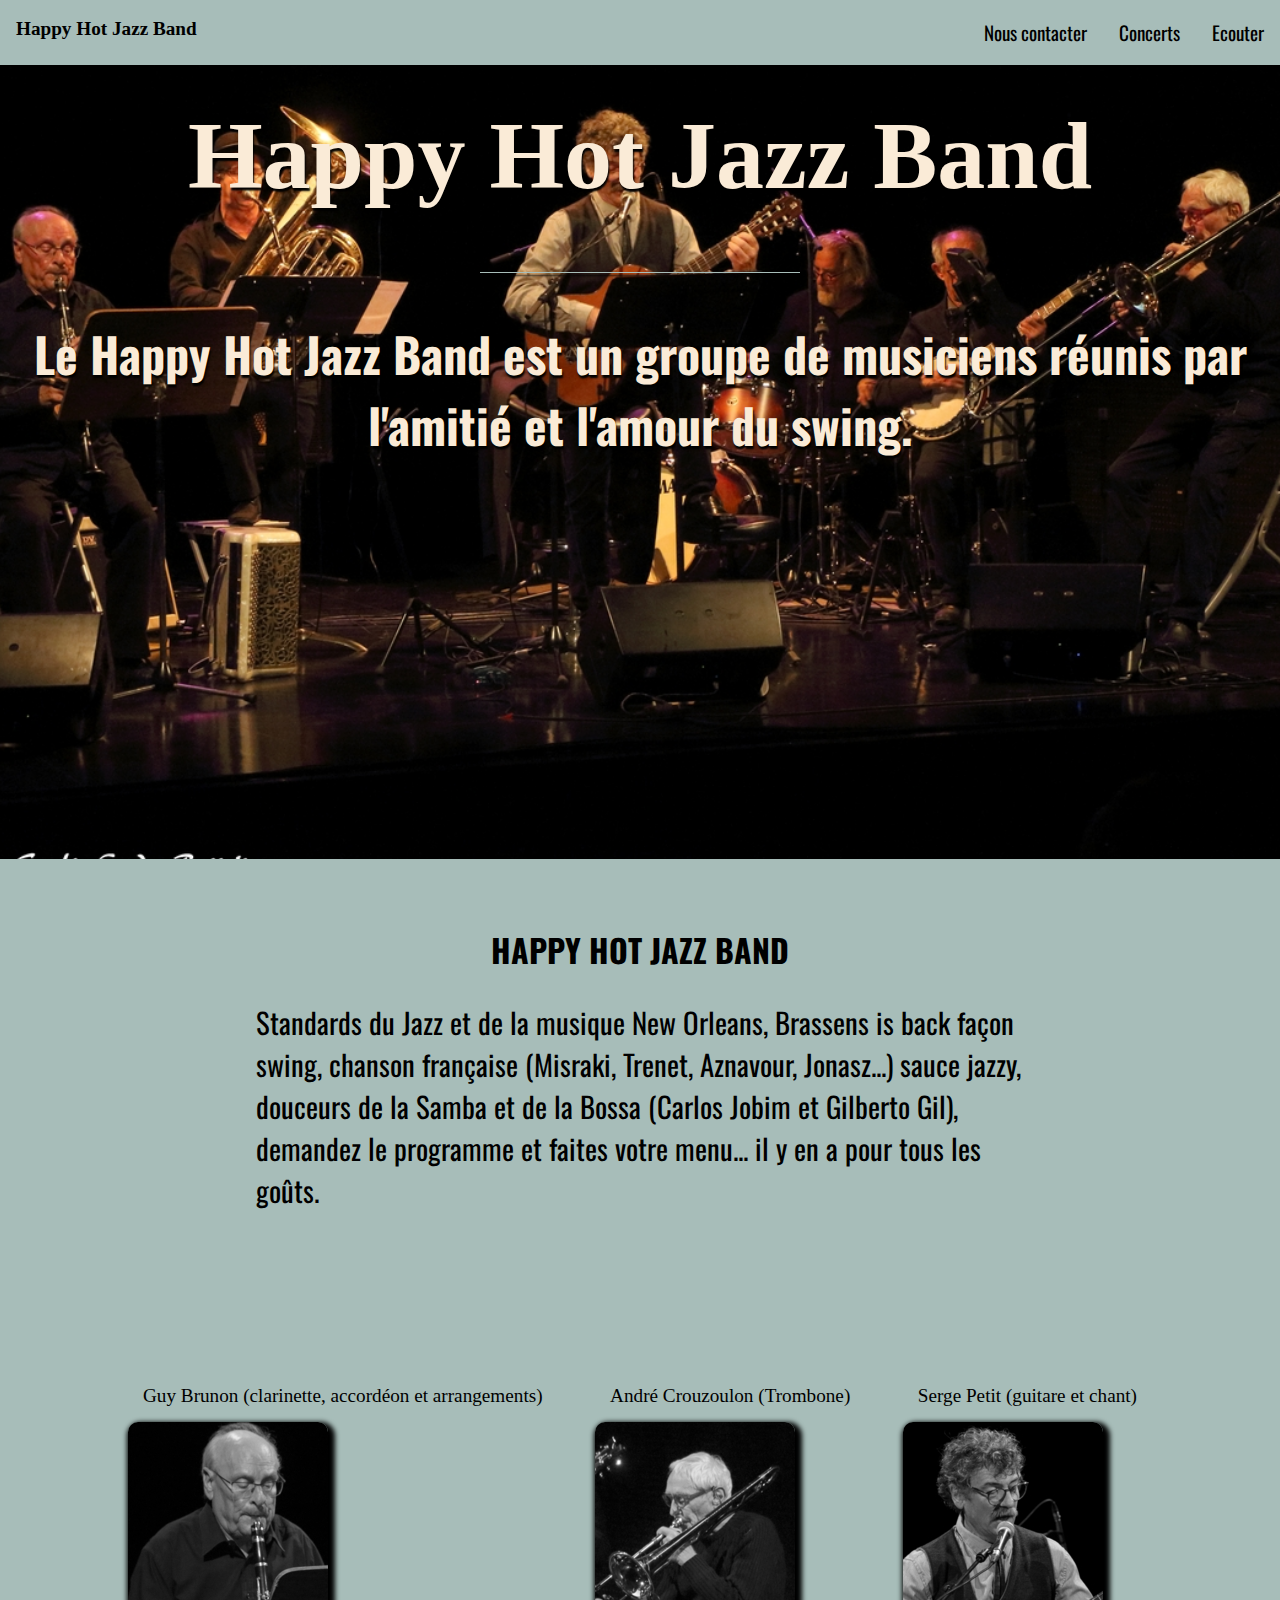
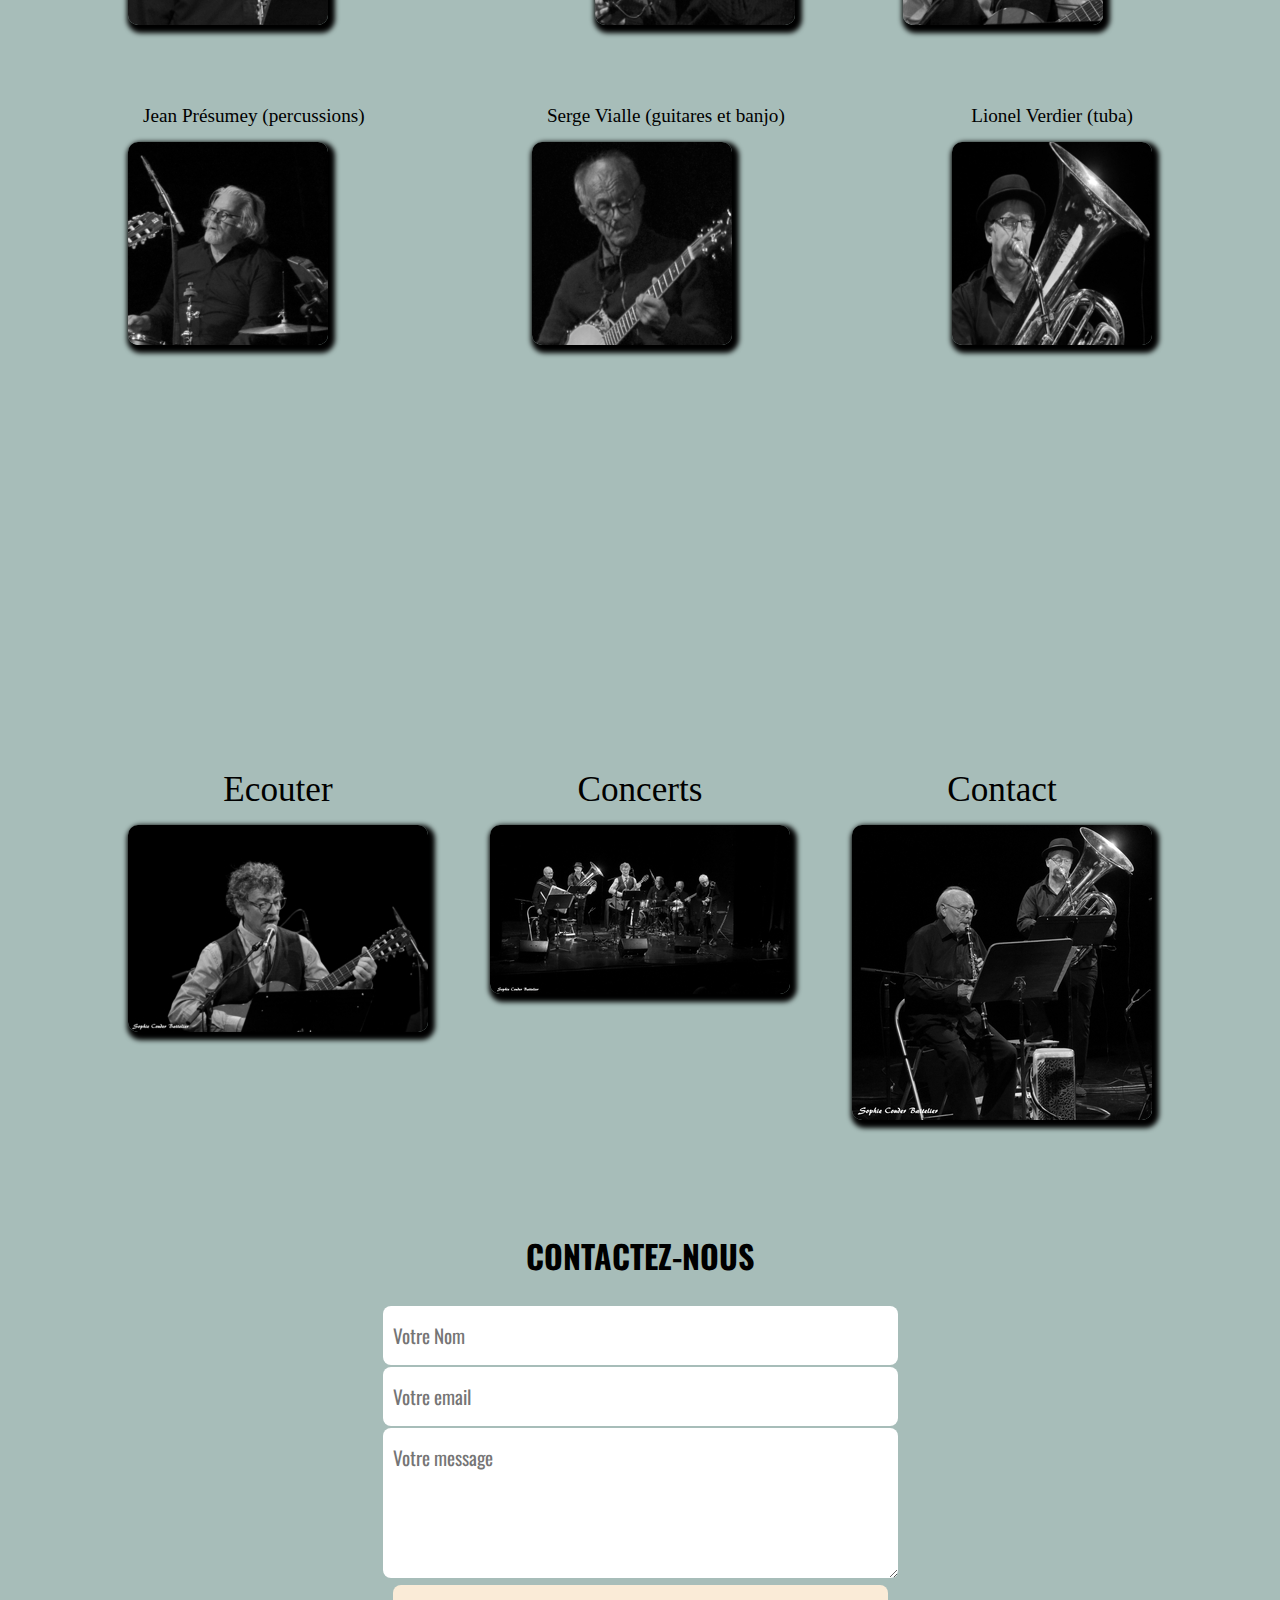
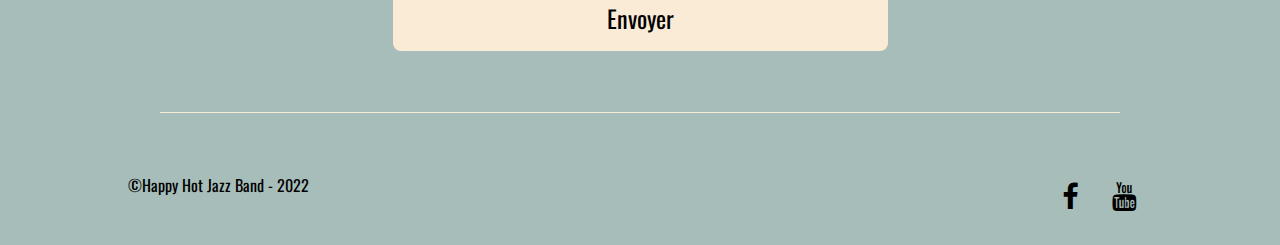
<file: index.html>
<!DOCTYPE html>
<html lang="fr">
    <head>
        <meta charset="UTF-8">
        <title>Happy Hot Jazz Quintet</title>
        <link rel="stylesheet" href="https://cdnjs.cloudflare.com/ajax/libs/font-awesome/4.7.0/css/font-awesome.css">
        <link rel="stylesheet" href="style.css">
    </head>
    <body>
        <header>
            <nav>
                <ul>
                    <li id="logo"><a href="#">Happy Hot Jazz Band</a></li>
                    <li><a href="ecouter.html">Ecouter</a></li>
                    <li><a href="concerts.html">Concerts</a></li>
                    <li><a href="#contact">Nous contacter</a></li>
                </ul>
            </nav>
            <div id="imagePrincipale">
                <h1>Happy Hot Jazz Band</h1>
                <div id="premierTrait"></div>
                <h3>Le Happy Hot Jazz Band est un groupe de musiciens
                    réunis par l'amitié et l'amour du swing.
                </h3>
            </div>

        </header>

        <section id="presentation">
            <div id="textIntro">
                <h2>Happy Hot Jazz Band</h2>
                <div id="textPresentation">
                <p>Standards du Jazz et de la musique New Orleans,
                    Brassens is back façon swing, chanson française
                    (Misraki, Trenet, Aznavour, Jonasz...) sauce jazzy,
                    douceurs de la Samba et de la Bossa (Carlos Jobim et
                    Gilberto Gil), demandez le programme et faites votre menu...
                    il y en a pour tous les goûts.
                 </p>
                 </div>
            </div>
        </section>

        <div id="musiciens1">
            <div class="imagesMusiciens1">
                <h4>Guy Brunon (clarinette, accordéon et arrangements)</h4>
                <img src="media/guyb.jpg" alt="chanteur">
            </div>
            <div class="imagesMusiciens1">
                <h4>André Crouzoulon (Trombone)</h4>
                <img src="media/andrec.jpg" alt="groupe en concert">
            </div>
            <div class="imagesMusiciens1">
                <h4>Serge Petit (guitare et chant)</h4>
                <img src="media/sergep.jpg" alt="tuba et clarinette">
            </div>
        </div>
        <div id="musiciens2">
            <div class="imagesMusiciens2">
                <h4>Jean Présumey (percussions)</h4>
                <img src="media/jeanp.jpg" alt="tuba et clarinette">
            </div>
            <div class="imagesMusiciens2">
                <h4>Serge Vialle (guitares et banjo)</h4>
                <img src="media/sergev.jpg" alt="tuba et clarinette">
            </div>
            <div class="imagesMusiciens2">
                <h4>Lionel Verdier (tuba)</h4>
                <img src="media/lionelv.jpg" alt="tuba et clarinette">
            </div>
        </div>

        <section id="youtube">
            <iframe width="560" height="315" src="https://www.youtube.com/embed/Ryy7PT-c8ec" title="YouTube video player" frameborder="0" allow="accelerometer; autoplay; clipboard-write; encrypted-media; gyroscope; picture-in-picture" allowfullscreen></iframe>
        </section>

            <div id="prestations">
                <div class="imagesPrestations">
                    <h4><a href="ecouter.html">Ecouter</a></h4>
                    <a href="ecouter.html"><img src="media/img_ecouter.jpg" alt="chanteur"></a>
                </div>
                <div class="imagesPrestations">
                    <h4><a href="concerts.html">Concerts</a></h4>
                    <a href="concerts.html"><img src="media/img_concerts.jpg" alt="groupe en concert"></a>
                </div>
                <div class="imagesPrestations">
                    <h4><a href="#contact">Contact</a></h4>
                    <a href="#contact"><img src="media/img_contact.jpg" alt="tuba et clarinette"></a>
                </div>
            </div>
        
        

        <footer>
            <h2 id="contact">Contactez-nous</h2>
            <form action="https://formsubmit.co/happyhotjazz@gmail.com" method="POST">
                <input type="text" name="nom" placeholder="Votre Nom" required>
                <input type="email" name="email" placeholder="Votre email" required>
                <input type="hidden" name="_next" value="https://happyhotjazzband.fr/thanks.html">
                <input type="hidden" name="_captcha" value="false">
                <textarea type="text" name="message" placeholder="Votre message" required></textarea>
                <button type="submit">Envoyer</button>
           </form> 
            <div id="deuxiemeTrait"></div>
            <div id="copyrightIcons">
                <div id="copyright">
                    <span>&copy;Happy Hot Jazz Band - 2022</span>
                </div>
                <div id="icons">
                    <a href="https://fr-fr.facebook.com/happyhotjazz/"><i class="fa fa-facebook"></i></a>
                    <a href="https://www.youtube.com/channel/UCfX807s9owE_1ikRWGAtsmQ"><i class="fa fa-youtube"></i></a>
                </div>
            </div>
        </footer>
    </body>
</html>
</file>
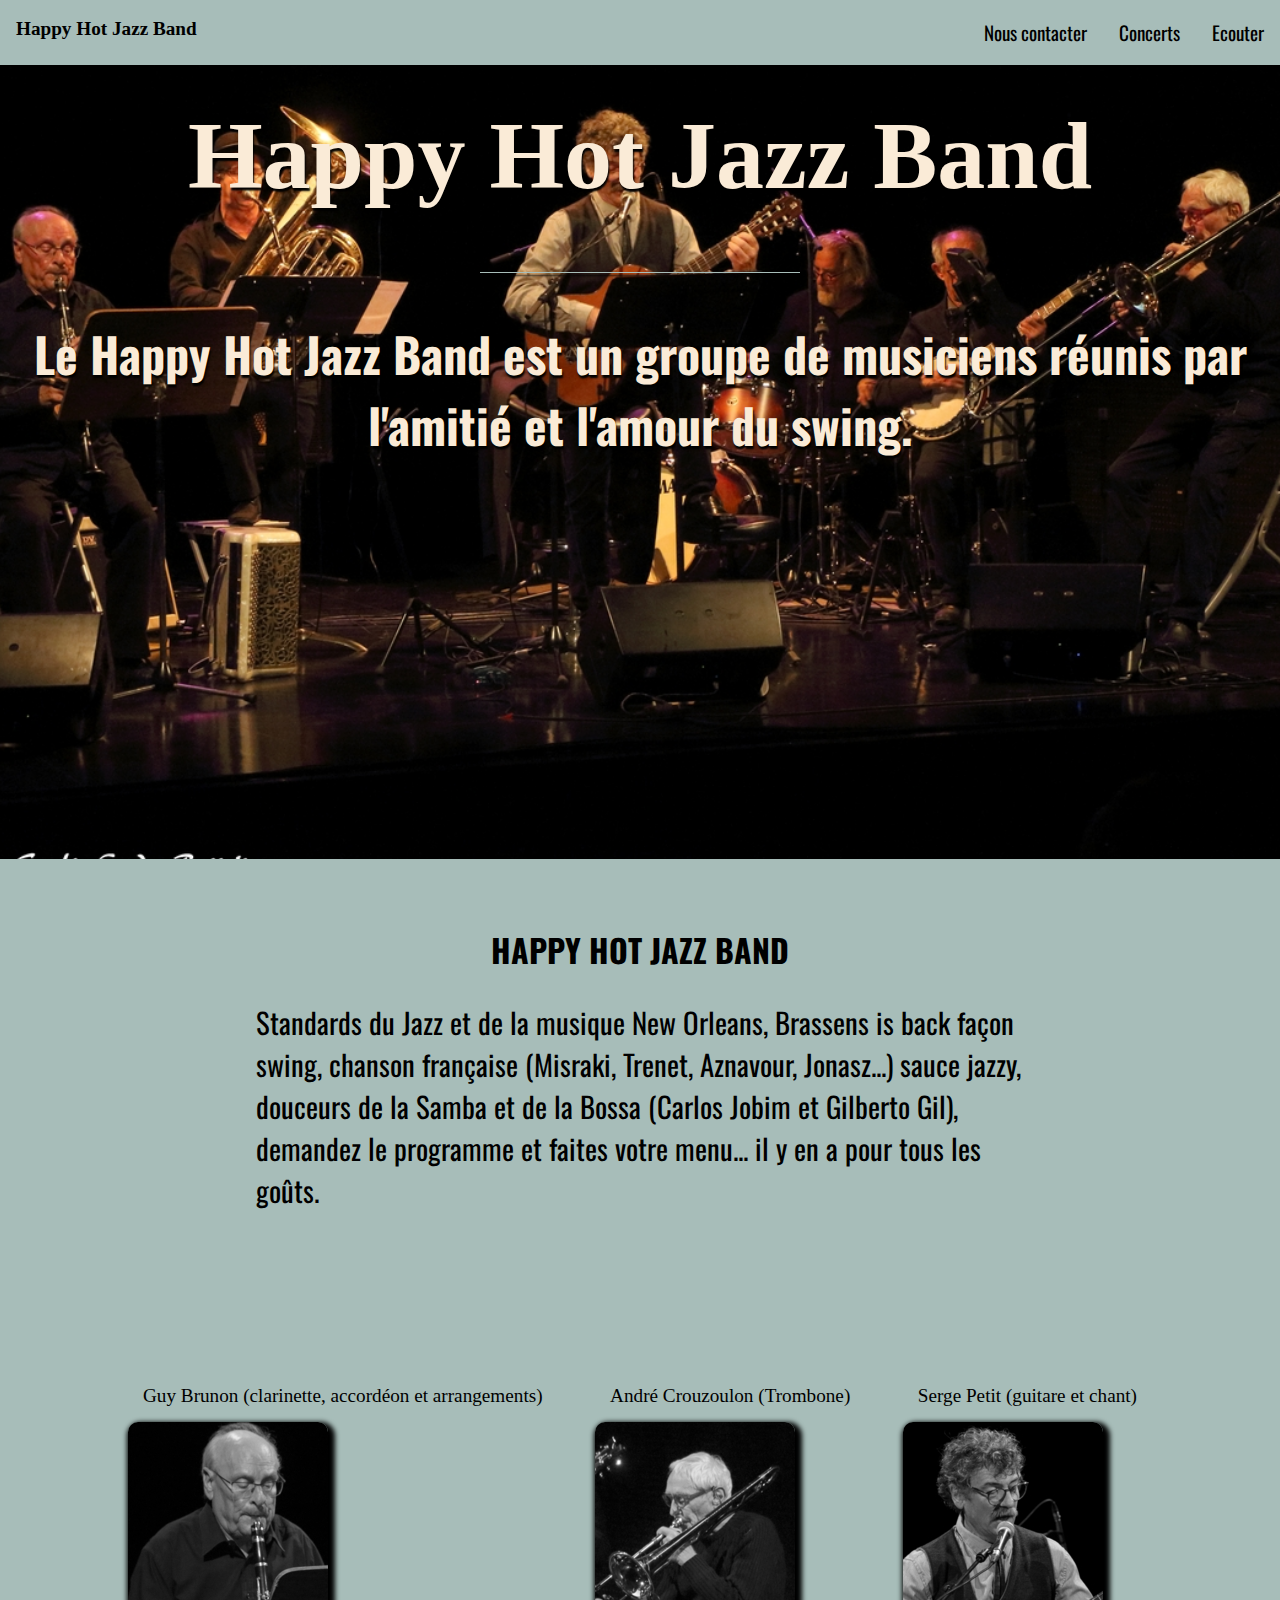
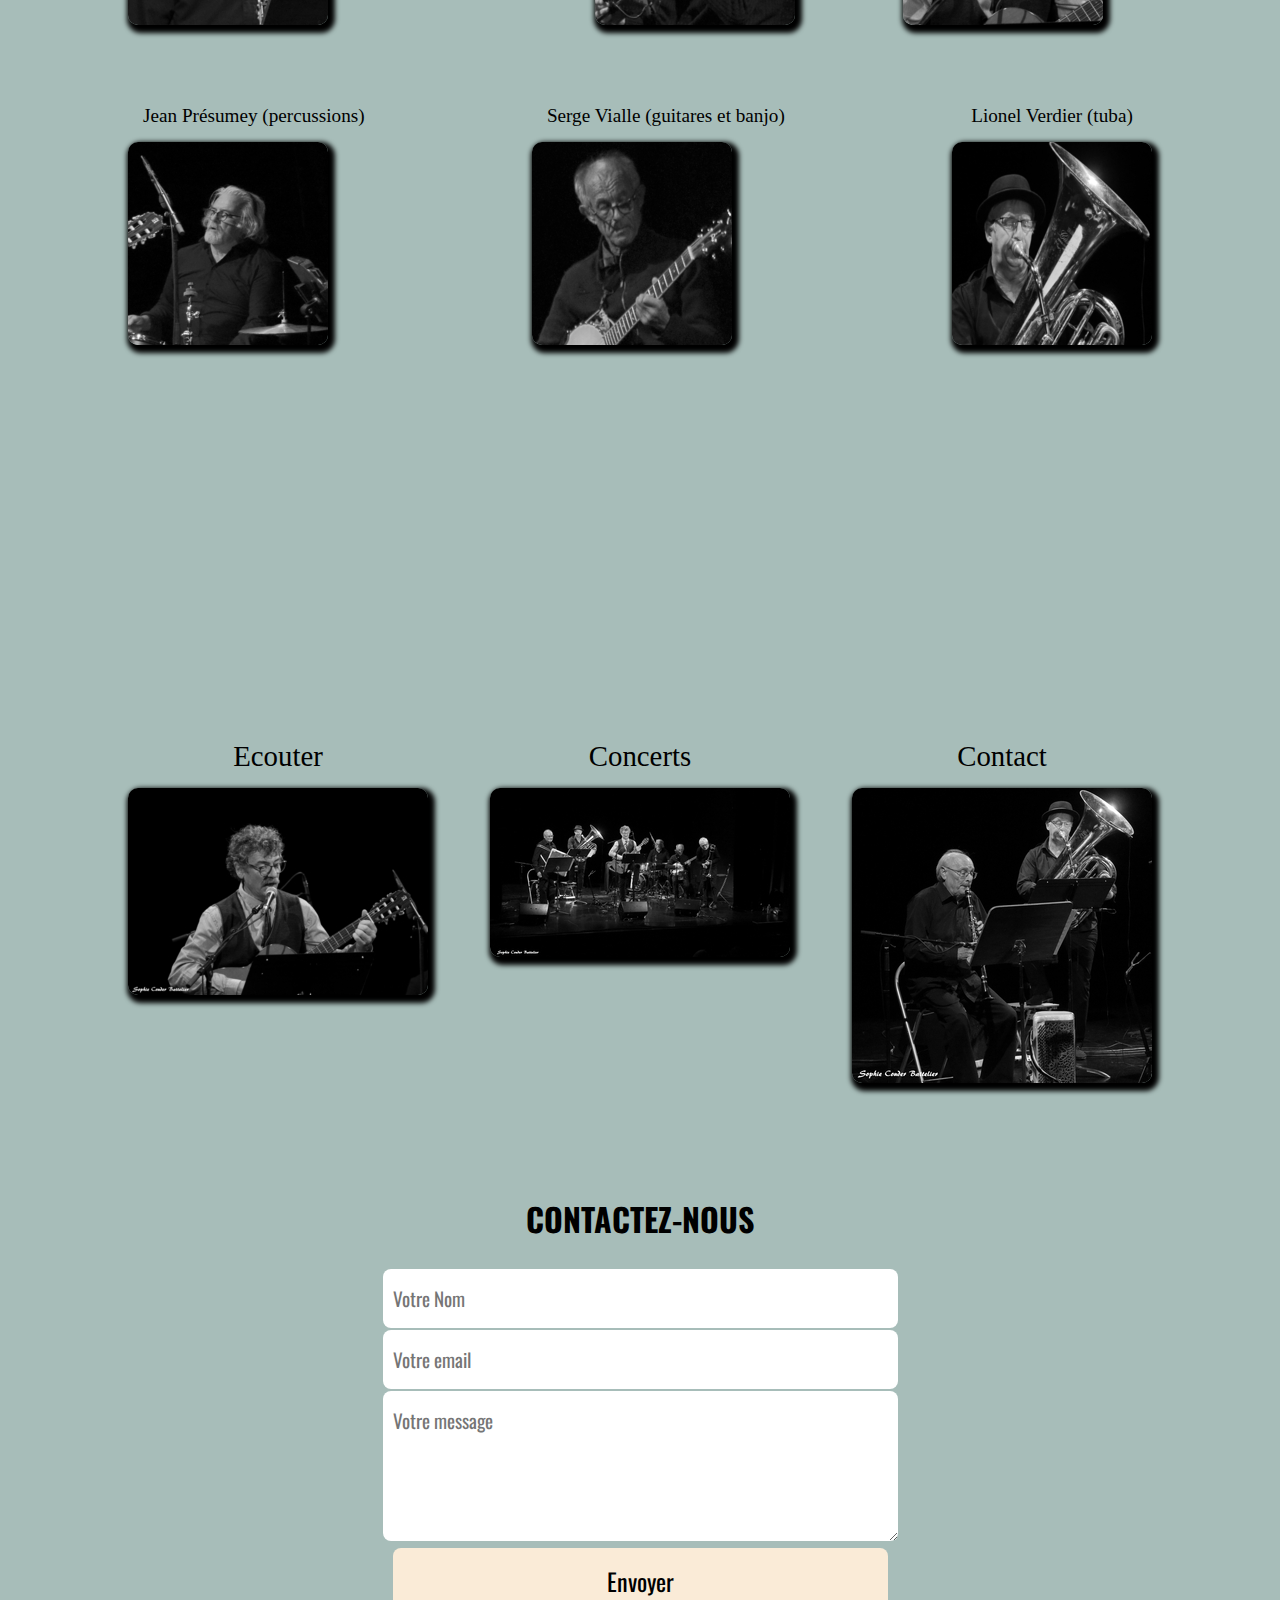
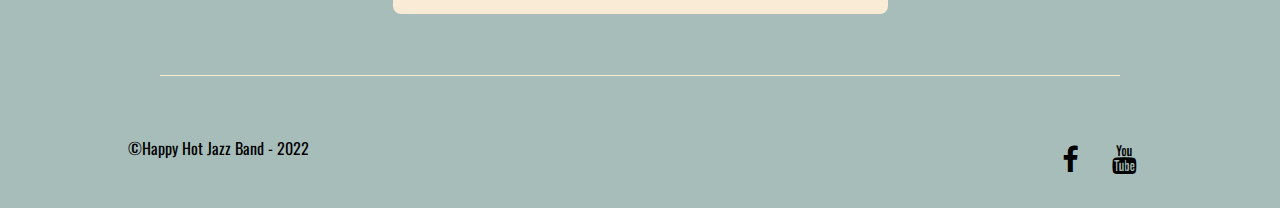
<file: media/HappyHot/index.html>
<!DOCTYPE html>
<html lang="fr">
    <head>
        <meta charset="UTF-8">
        <title>Happy Hot Jazz Quintet</title>
        <link rel="stylesheet" href="https://cdnjs.cloudflare.com/ajax/libs/font-awesome/4.7.0/css/font-awesome.css">
        <link rel="stylesheet" href="style.css">
    </head>
    <body>
        <header>
            <nav>
                <ul>
                    <li id="logo"><a href="#">Happy Hot Jazz Band</a></li>
                    <li><a href="ecouter.html">Ecouter</a></li>
                    <li><a href="concerts.html">Concerts</a></li>
                    <li><a href="#contact">Nous contacter</a></li>
                </ul>
            </nav>
            <div id="imagePrincipale">
                <h1>Happy Hot Jazz Band</h1>
                <div id="premierTrait"></div>
                <h3>Le Happy Hot Jazz Band est un groupe de musiciens
                    réunis par l'amitié et l'amour du swing.
                </h3>
            </div>

        </header>

        <section id="presentation">
            <div id="textIntro">
                <h2>Happy Hot Jazz Band</h2>
                <div id="textPresentation">
                <p>Standards du Jazz et de la musique New Orleans,
                    Brassens is back façon swing, chanson française
                    (Misraki, Trenet, Aznavour, Jonasz...) sauce jazzy,
                    douceurs de la Samba et de la Bossa (Carlos Jobim et
                    Gilberto Gil), demandez le programme et faites votre menu...
                    il y en a pour tous les goûts.
                 </p>
                 </div>
            </div>
        </section>

        <div id="musiciens1">
            <div class="imagesMusiciens1">
                <h4>Guy Brunon (clarinette, accordéon et arrangements)</h4>
                <img src="media/guyb.jpg" alt="chanteur">
            </div>
            <div class="imagesMusiciens1">
                <h4>André Crouzoulon (Trombone)</h4>
                <img src="media/andrec.jpg" alt="groupe en concert">
            </div>
            <div class="imagesMusiciens1">
                <h4>Serge Petit (guitare et chant)</h4>
                <img src="media/sergep.jpg" alt="tuba et clarinette">
            </div>
        </div>
        <div id="musiciens2">
            <div class="imagesMusiciens2">
                <h4>Jean Présumey (percussions)</h4>
                <img src="media/jeanp.jpg" alt="tuba et clarinette">
            </div>
            <div class="imagesMusiciens2">
                <h4>Serge Vialle (guitares et banjo)</h4>
                <img src="media/sergev.jpg" alt="tuba et clarinette">
            </div>
            <div class="imagesMusiciens2">
                <h4>Lionel Verdier (tuba)</h4>
                <img src="media/lionelv.jpg" alt="tuba et clarinette">
            </div>
        </div>

        <section id="youtube">
            <iframe width="560" height="315" src="https://www.youtube.com/embed/Ryy7PT-c8ec" title="YouTube video player" frameborder="0" allow="accelerometer; autoplay; clipboard-write; encrypted-media; gyroscope; picture-in-picture" allowfullscreen></iframe>
        </section>

            <div id="prestations">
                <div class="imagesPrestations">
                    <h4>Ecouter</h4>
                    <a href="ecouter.html"><img src="media/img_ecouter.jpg" alt="chanteur"></a>
                </div>
                <div class="imagesPrestations">
                    <h4>Concerts</h4>
                    <a href="concerts.html"><img src="media/img_concerts.jpg" alt="groupe en concert"></a>
                </div>
                <div class="imagesPrestations">
                    <h4>Contact</h4>
                    <a href="#contact"><img src="media/img_contact.jpg" alt="tuba et clarinette"></a>
                </div>
            </div>
        
        

        <footer>
            <h2 id="contact">Contactez-nous</h2>
            <form action="https://formsubmit.co/happyhotjazz@gmail.com" method="POST">
                <input type="text" name="nom" placeholder="Votre Nom" required>
                <input type="email" name="email" placeholder="Votre email" required>
                <textarea type="text" name="message" placeholder="Votre message" required></textarea>
                <button type="submit">Envoyer</button>
           </form> 
            <div id="deuxiemeTrait"></div>
            <div id="copyrightIcons">
                <div id="copyright">
                    <span>&copy;Happy Hot Jazz Band - 2022</span>
                </div>
                <div id="icons">
                    <a href="https://fr-fr.facebook.com/happyhotjazz/"><i class="fa fa-facebook"></i></a>
                    <a href="https://www.youtube.com/channel/UCfX807s9owE_1ikRWGAtsmQ"><i class="fa fa-youtube"></i></a>
                </div>
            </div>
        </footer>
    </body>
</html>
</file>
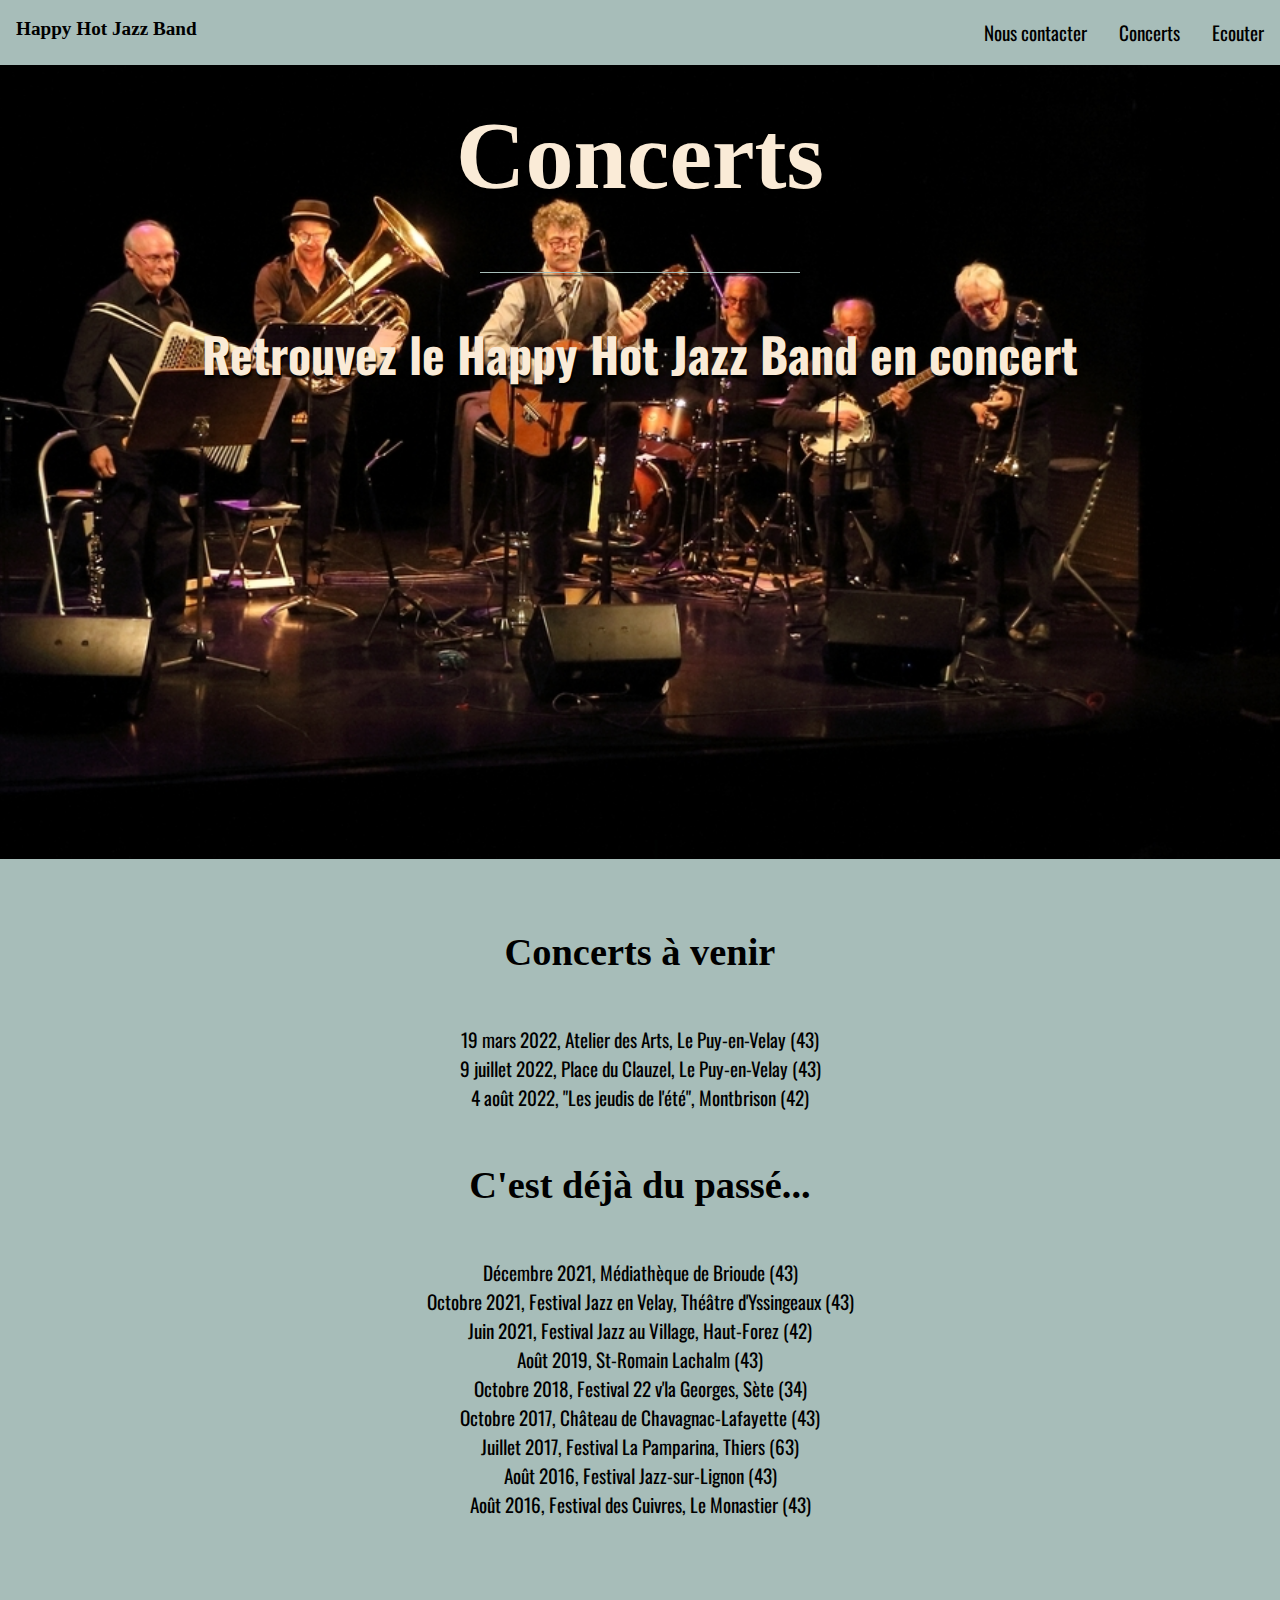
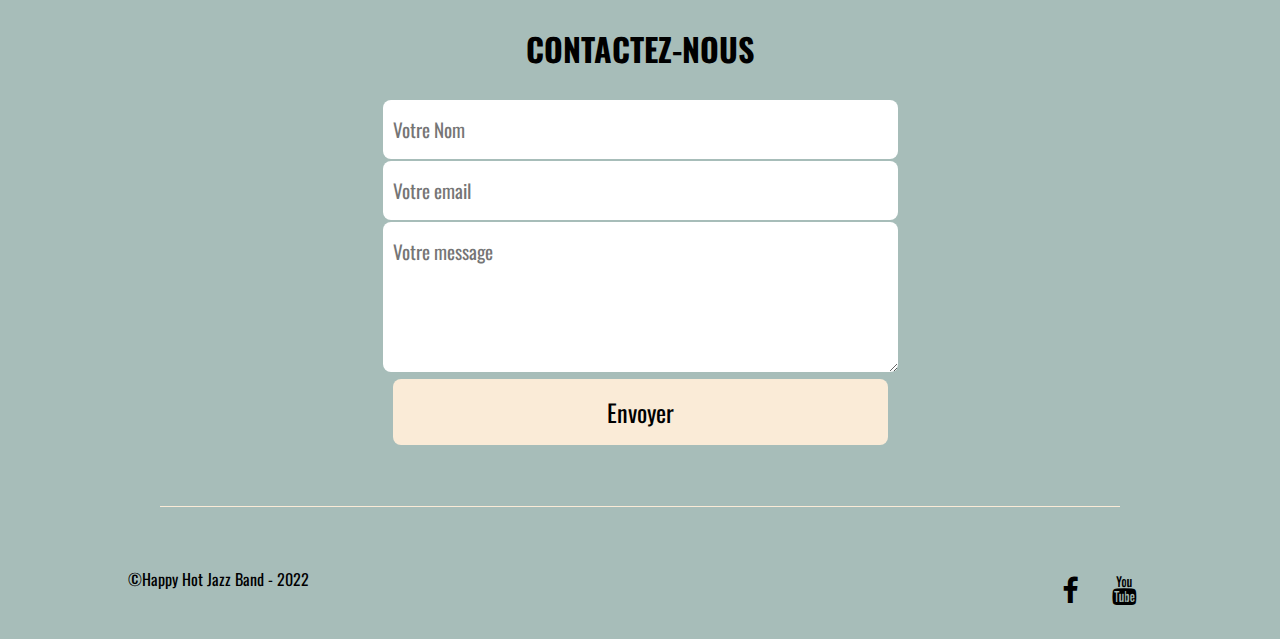
<file: concerts.html>
<!DOCTYPE html>
<html lang="fr">
    <head>
        <meta charset="UTF-8">
        <title>Happy Hot Jazz Quintet</title>
        <link rel="stylesheet" href="https://cdnjs.cloudflare.com/ajax/libs/font-awesome/4.7.0/css/font-awesome.css">
        <link rel="stylesheet" href="style.css">
    </head>
    <body>
        <header>
            <nav>
                <ul>
                    <li id="logo"><a href="index.html">Happy Hot Jazz Band</a></li>
                    <li><a href="ecouter.html">Ecouter</a></li>
                    <li><a href="#">Concerts</a></li>
                    <li><a href="#contact">Nous contacter</a></li>
                 </ul>
            </nav>
            <div id="imageConcerts">
                <h1>Concerts</h1>
                <div id="premierTrait"></div>
                <h3>Retrouvez le Happy Hot Jazz Band en concert</h3>
            </div>
        </header>

        <section id="calendrierConcerts">
            <div id="concertsFutur">
                <h4>Concerts à venir</h4>
                <p>
                    19 mars 2022, Atelier des Arts, Le Puy-en-Velay (43)
                    <br>9 juillet 2022, Place du Clauzel, Le Puy-en-Velay (43)
                    <br>4 août 2022, "Les jeudis de l'été", Montbrison (42)
                </p>
            </div>

            <div id="pastConcerts">
                <h4>C'est déjà du passé...</h4>
                <p>
                    Décembre 2021, Médiathèque de Brioude (43)
                    <br>Octobre 2021, Festival Jazz en Velay, Théâtre d'Yssingeaux (43)
                    <br>Juin 2021, Festival Jazz au Village, Haut-Forez (42)
                    <br>Août 2019, St-Romain Lachalm (43)
                    <br>Octobre 2018, Festival 22 v'la Georges, Sète (34)
                    <br>Octobre 2017, Château de Chavagnac-Lafayette (43)
                    <br>Juillet 2017, Festival La Pamparina, Thiers (63)
                    <br>Août 2016, Festival Jazz-sur-Lignon (43)
                    <br>Août 2016, Festival des Cuivres, Le Monastier (43)
                </p>
            </div>
        </section>
        <footer>
            <h2 id="contact">Contactez-nous</h2>
            <form action="https://formsubmit.co/happyhotjazz@gmail.com" method="POST">
                <input type="text" name="nom" placeholder="Votre Nom" required>
                <input type="email" name="email" placeholder="Votre email" required>
                <input type="hidden" name="_next" value="https://happyhotjazzband.fr/thanks.html">
                <input type="hidden" name="_captcha" value="false">
                <textarea type="text" name="message" placeholder="Votre message" required></textarea>
                <button type="submit">Envoyer</button>
           </form> 
            <div id="deuxiemeTrait"></div>
            <div id="copyrightIcons">
                <div id="copyright">
                    <span>&copy;Happy Hot Jazz Band - 2022</span>
                </div>
                <div id="icons">
                    <a href="https://fr-fr.facebook.com/happyhotjazz/"><i class="fa fa-facebook"></i></a>
                    <a href="https://www.youtube.com/channel/UCfX807s9owE_1ikRWGAtsmQ"><i class="fa fa-youtube"></i></a>
                </div>
            </div>
        </footer>
    </body>
</file>
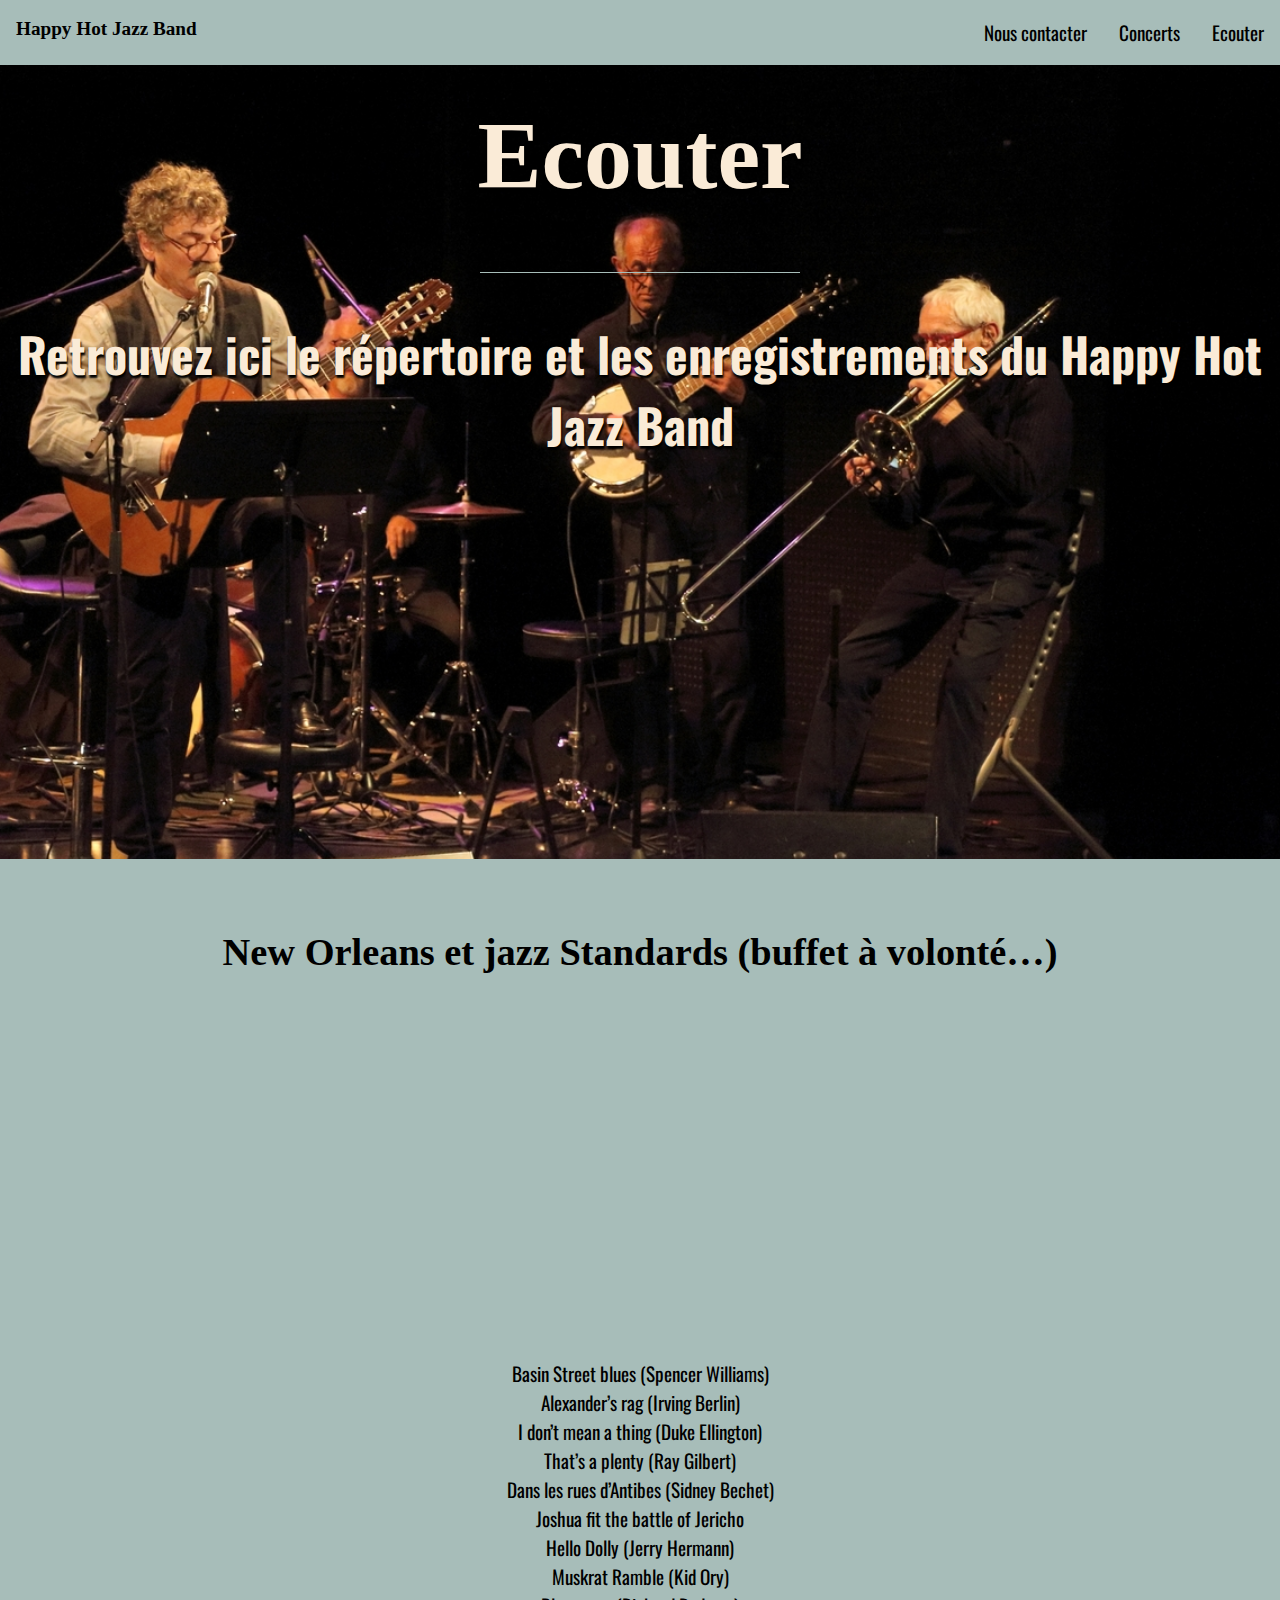
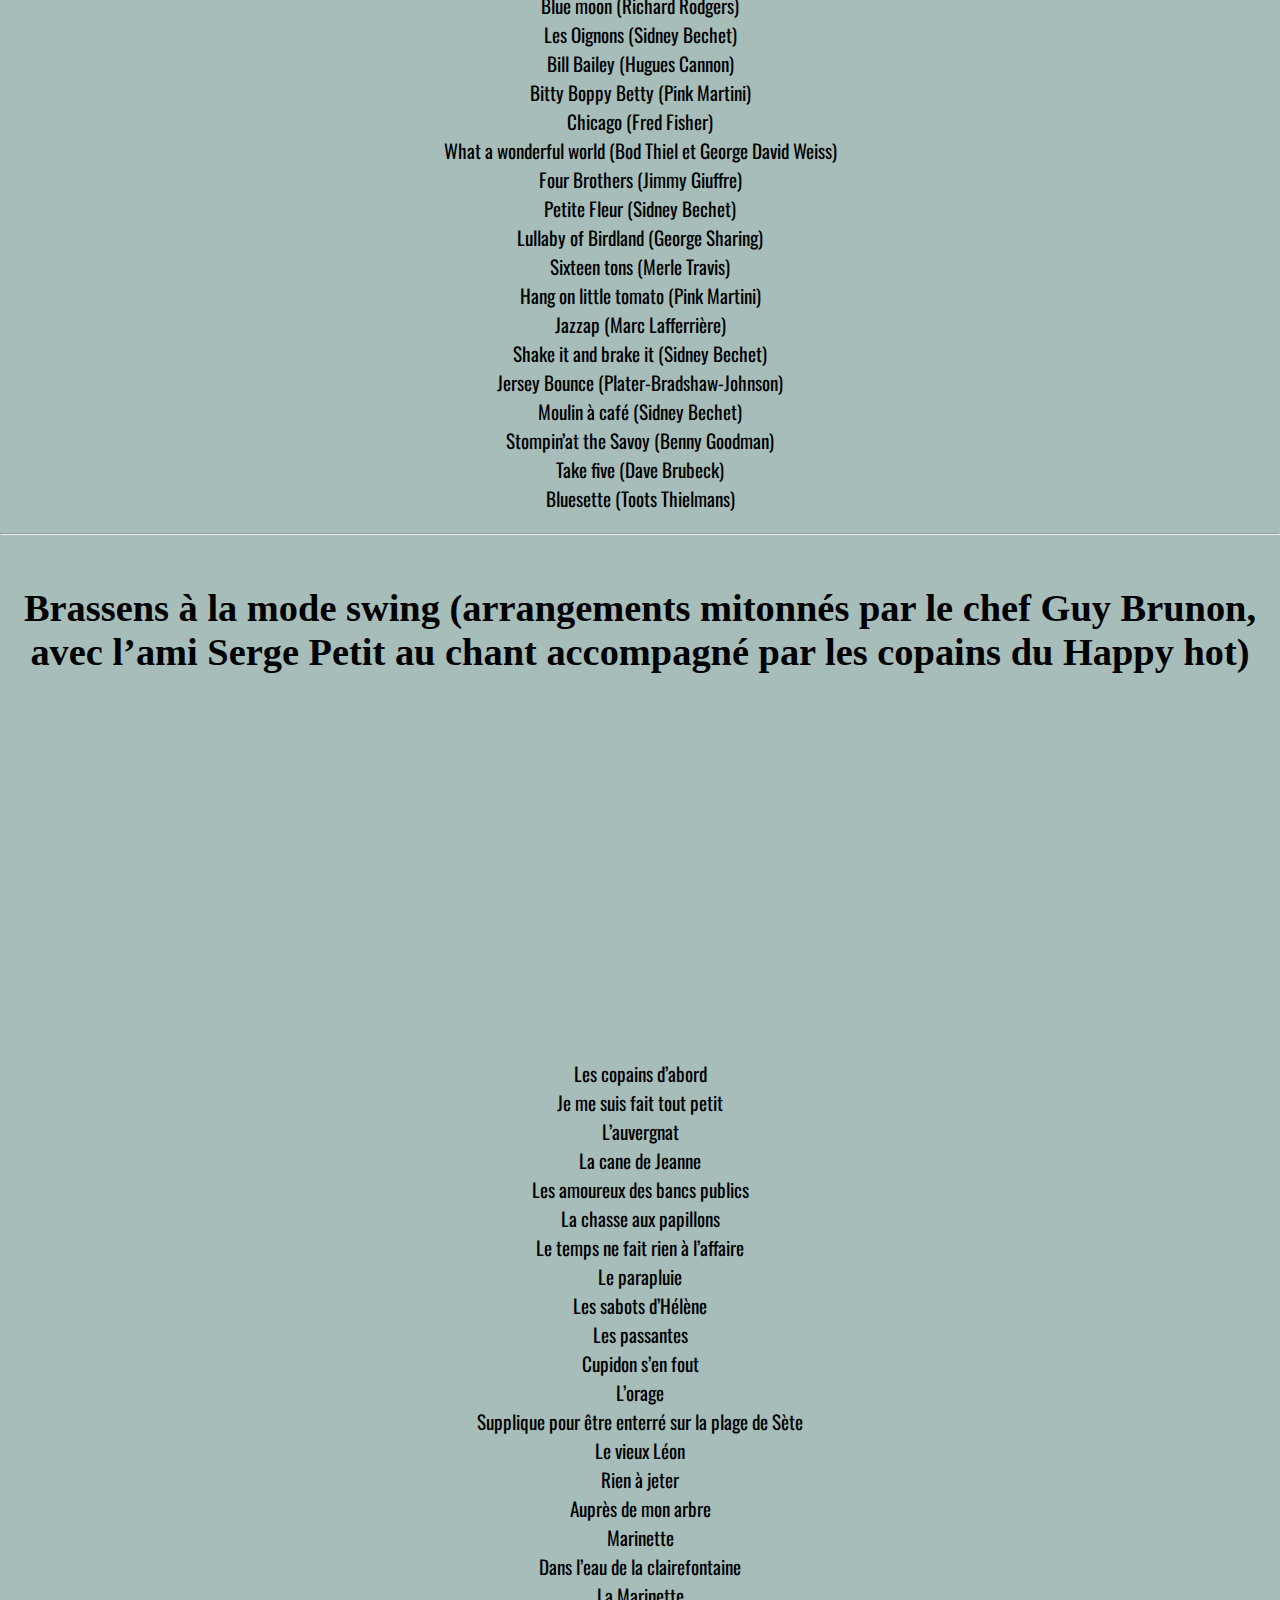
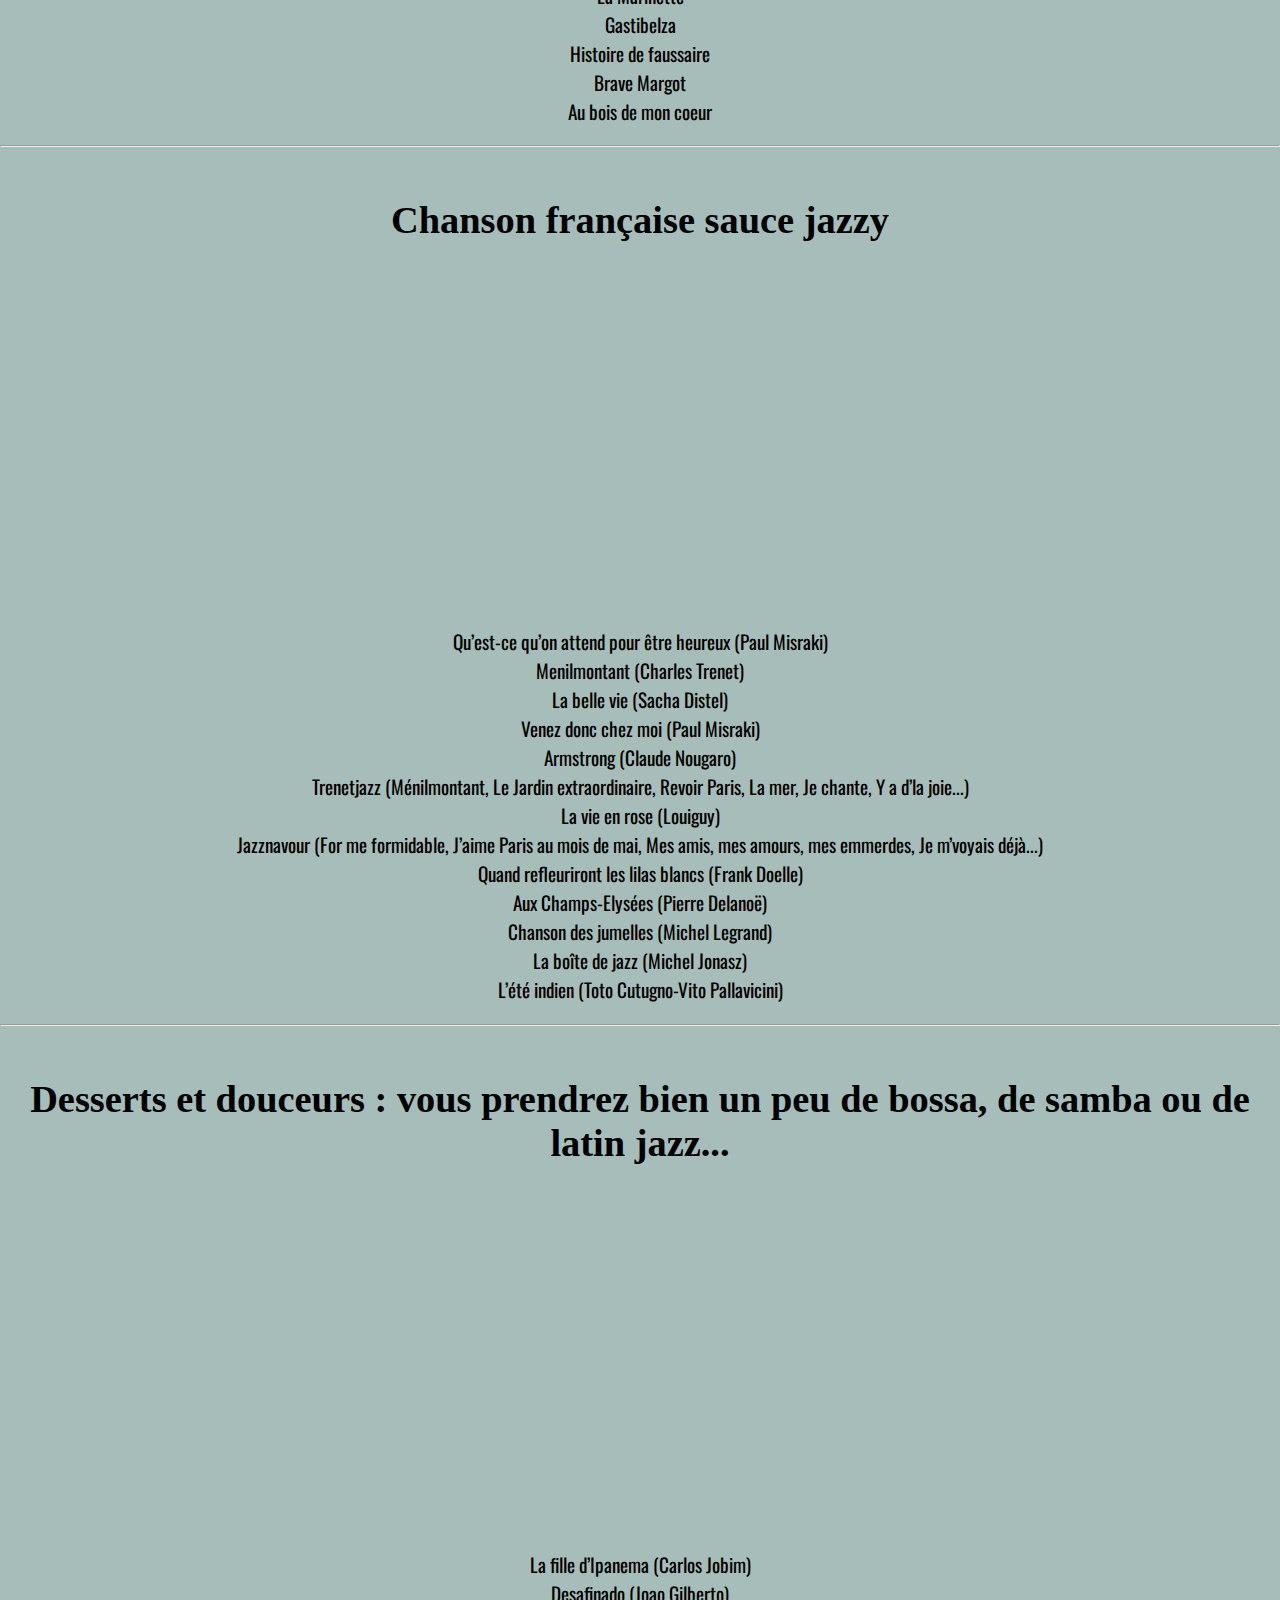
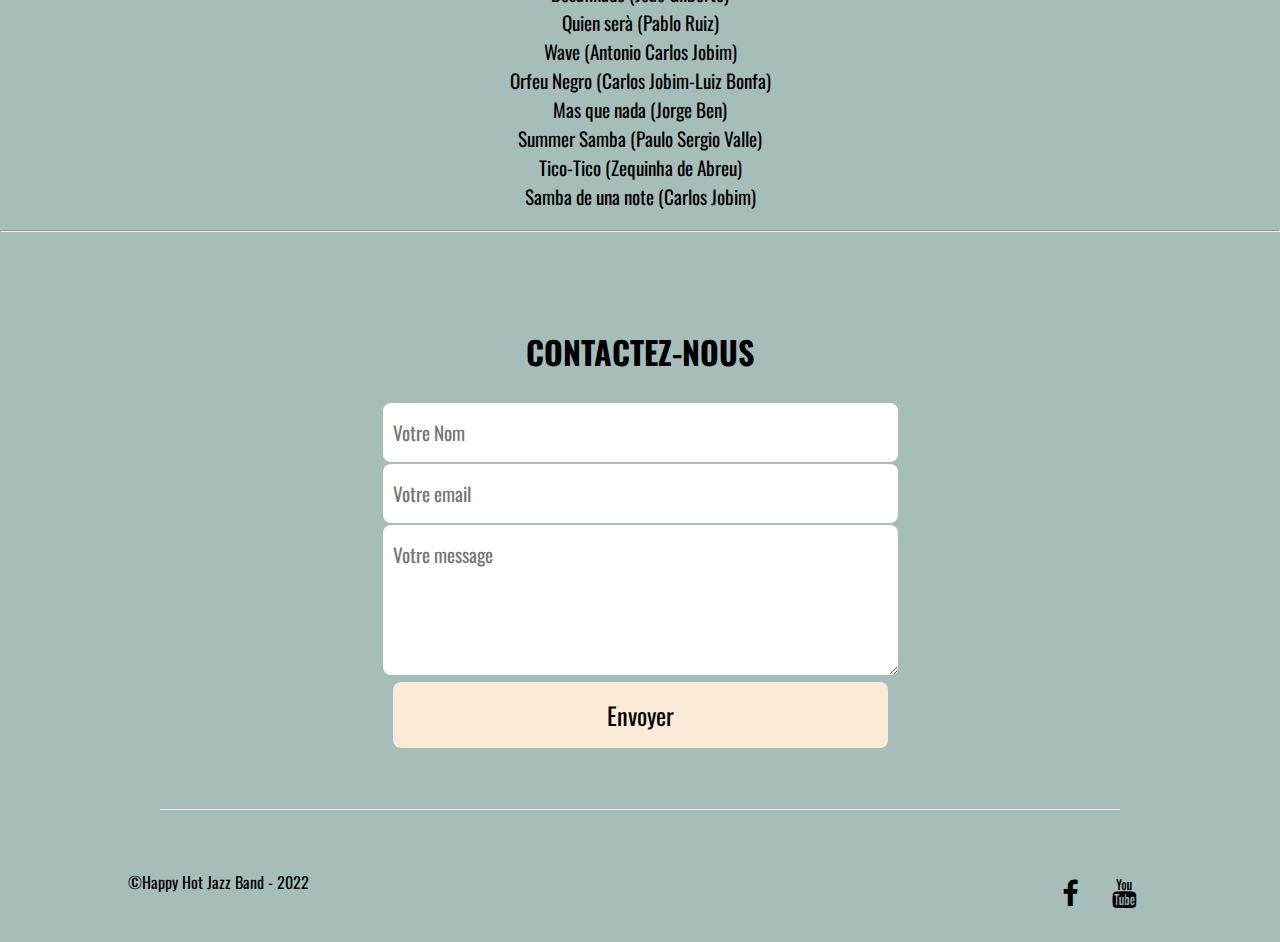
<file: ecouter.html>
<!DOCTYPE html>
<html lang="fr">
    <head>
        <meta charset="UTF-8">
        <title>Happy Hot Jazz Quintet</title>
        <link rel="stylesheet" href="https://cdnjs.cloudflare.com/ajax/libs/font-awesome/4.7.0/css/font-awesome.css">
        <link rel="stylesheet" href="style.css">
    </head>
    <body>
        <header>
            <nav>
                <ul>
                    <li id="logo"><a href="index.html">Happy Hot Jazz Band</a></li>
                    <li><a href="#">Ecouter</a></li>
                    <li><a href="concerts.html">Concerts</a></li>
                    <li><a href="#contact">Nous contacter</a></li>
                 </ul>
            </nav>
            <div id="imageEcouter">
                <h1>Ecouter</h1>
                <div id="premierTrait"></div>
                <h3>Retrouvez ici le répertoire et les enregistrements du Happy Hot Jazz Band</h3>
            </div>
        </header>

        <section id=prestationsEcouter>
            <div id="newOrleans">
                <h4>New Orleans et jazz Standards (buffet à volonté…)</h4>
                <iframe width="560" height="315" src="https://www.youtube.com/embed/KUB-pzEFXg4" title="YouTube video player" frameborder="0" allow="accelerometer; autoplay; clipboard-write; encrypted-media; gyroscope; picture-in-picture" allowfullscreen></iframe>
                <p> Basin Street blues (Spencer Williams)
                <br>Alexander’s rag (Irving Berlin)
                <br>I don’t mean a thing (Duke Ellington)
                <br>That’s a plenty (Ray Gilbert)
                <br>Dans les rues d’Antibes (Sidney Bechet)
                <br>Joshua fit the battle of Jericho
                <br>Hello Dolly (Jerry Hermann)
                <br>Muskrat Ramble (Kid Ory)
                <br>Blue moon (Richard Rodgers)
                <br>Les Oignons (Sidney Bechet)
                <br>Bill Bailey (Hugues Cannon)
                <br>Bitty Boppy Betty (Pink Martini)
                <br>Chicago (Fred Fisher)
                <br>What a wonderful world (Bod Thiel et George David Weiss)
                <br>Four Brothers (Jimmy Giuffre)
                <br>Petite Fleur (Sidney Bechet)
                <br>Lullaby of Birdland (George Sharing)
                <br>Sixteen tons (Merle Travis)
                <br>Hang on little tomato (Pink Martini)
                <br>Jazzap (Marc Lafferrière)
                <br>Shake it and brake it (Sidney Bechet)
                <br>Jersey Bounce (Plater-Bradshaw-Johnson)
                <br>Moulin à café (Sidney Bechet)
                <br>Stompin’at the Savoy (Benny Goodman)
                <br>Take five (Dave Brubeck)
                <br>Bluesette (Toots Thielmans)</p>
            </div>

            <hr>

            <div id="Brassens">
                <h4>Brassens à la mode swing (arrangements mitonnés par le chef Guy Brunon, avec l’ami Serge Petit au chant accompagné par les copains du Happy hot)</h4>
                <iframe width="560" height="315" src="https://www.youtube.com/embed/Ryy7PT-c8ec" title="YouTube video player" frameborder="0" allow="accelerometer; autoplay; clipboard-write; encrypted-media; gyroscope; picture-in-picture" allowfullscreen></iframe>
                <p>
                    Les copains d’abord
                    <br>Je me suis fait tout petit
                    <br>L’auvergnat
                    <br>La cane de Jeanne
                    <br>Les amoureux des bancs publics
                    <br>La chasse aux papillons
                    <br>Le temps ne fait rien à l’affaire
                    <br>Le parapluie
                    <br>Les sabots d’Hélène
                    <br>Les passantes
                    <br>Cupidon s’en fout
                    <br>L’orage
                    <br>Supplique pour être enterré sur la plage de Sète
                    <br>Le vieux Léon
                    <br>Rien à jeter
                    <br>Auprès de mon arbre
                    <br>Marinette
                    <br>Dans l’eau de la clairefontaine
                    <br>La Marinette
                    <br>Gastibelza
                    <br>Histoire de faussaire
                    <br>Brave Margot
                    <br>Au bois de mon coeur
                </p>
            </div>

            <hr>

            <div id="chanson">
                <h4>Chanson française sauce jazzy</h4>
                <iframe width="560" height="315" src="https://www.youtube.com/embed/EPYMgnpn014" title="YouTube video player" frameborder="0" allow="accelerometer; autoplay; clipboard-write; encrypted-media; gyroscope; picture-in-picture" allowfullscreen></iframe>
                <p>
                    Qu’est-ce qu’on attend pour être heureux (Paul Misraki)
                    <br>Menilmontant (Charles Trenet)
                    <br>La belle vie (Sacha Distel)
                    <br>Venez donc chez moi (Paul Misraki)
                    <br>Armstrong (Claude Nougaro)
                    <br>Trenetjazz (Ménilmontant, Le Jardin extraordinaire, Revoir Paris, La mer, Je chante, Y a d’la joie...)
                    <br>La vie en rose (Louiguy)
                    <br>Jazznavour (For me formidable, J’aime Paris au mois de mai, Mes amis, mes amours, mes emmerdes, Je m’voyais déjà...)
                    <br>Quand refleuriront les lilas blancs (Frank Doelle)
                    <br>Aux Champs-Elysées (Pierre Delanoë)
                    <br>Chanson des jumelles (Michel Legrand)
                    <br>La boîte de jazz (Michel Jonasz)
                    <br>L’été indien (Toto Cutugno-Vito Pallavicini)
                </p>
            </div>

            <hr>

            <div id="autresStyles">
                <h4>Desserts et douceurs : vous prendrez bien un peu de bossa, de samba ou de latin jazz...</h4>
                <iframe width="560" height="315" src="https://www.youtube.com/embed/l2zYy-duCuM" title="YouTube video player" frameborder="0" allow="accelerometer; autoplay; clipboard-write; encrypted-media; gyroscope; picture-in-picture" allowfullscreen></iframe>
                <p>
                    La fille d’Ipanema (Carlos Jobim)
                    <br>Desafinado (Joao Gilberto)
                    <br>Quien serà (Pablo Ruiz)
                    <br>Wave (Antonio Carlos Jobim)
                    <br>Orfeu Negro (Carlos Jobim-Luiz Bonfa)
                    <br>Mas que nada (Jorge Ben)
                    <br>Summer Samba (Paulo Sergio Valle)
                    <br>Tico-Tico (Zequinha de Abreu)
                    <br>Samba de una note (Carlos Jobim)
                </p>
                <hr>
            </div>
        </section>

        <footer>
            <h2 id="contact">Contactez-nous</h2>
            <form action="https://formsubmit.co/happyhotjazz@gmail.com" method="POST">
                <input type="text" name="nom" placeholder="Votre Nom" required>
                <input type="email" name="email" placeholder="Votre email" required>
                <input type="hidden" name="_next" value="https://happyhotjazzband.fr/thanks.html">
                <input type="hidden" name="_captcha" value="false">
                <textarea type="text" name="message" placeholder="Votre message" required></textarea>
                <button type="submit">Envoyer</button>
           </form> 
            <div id="deuxiemeTrait"></div>
            <div id="copyrightIcons">
                <div id="copyright">
                    <span>&copy;Happy Hot Jazz Band - 2022</span>
                </div>
                <div id="icons">
                    <a href="https://fr-fr.facebook.com/happyhotjazz/"><i class="fa fa-facebook"></i></a>
                    <a href="https://www.youtube.com/channel/UCfX807s9owE_1ikRWGAtsmQ"><i class="fa fa-youtube"></i></a>
                </div>
            </div>
        </footer>
    </body>
</file>
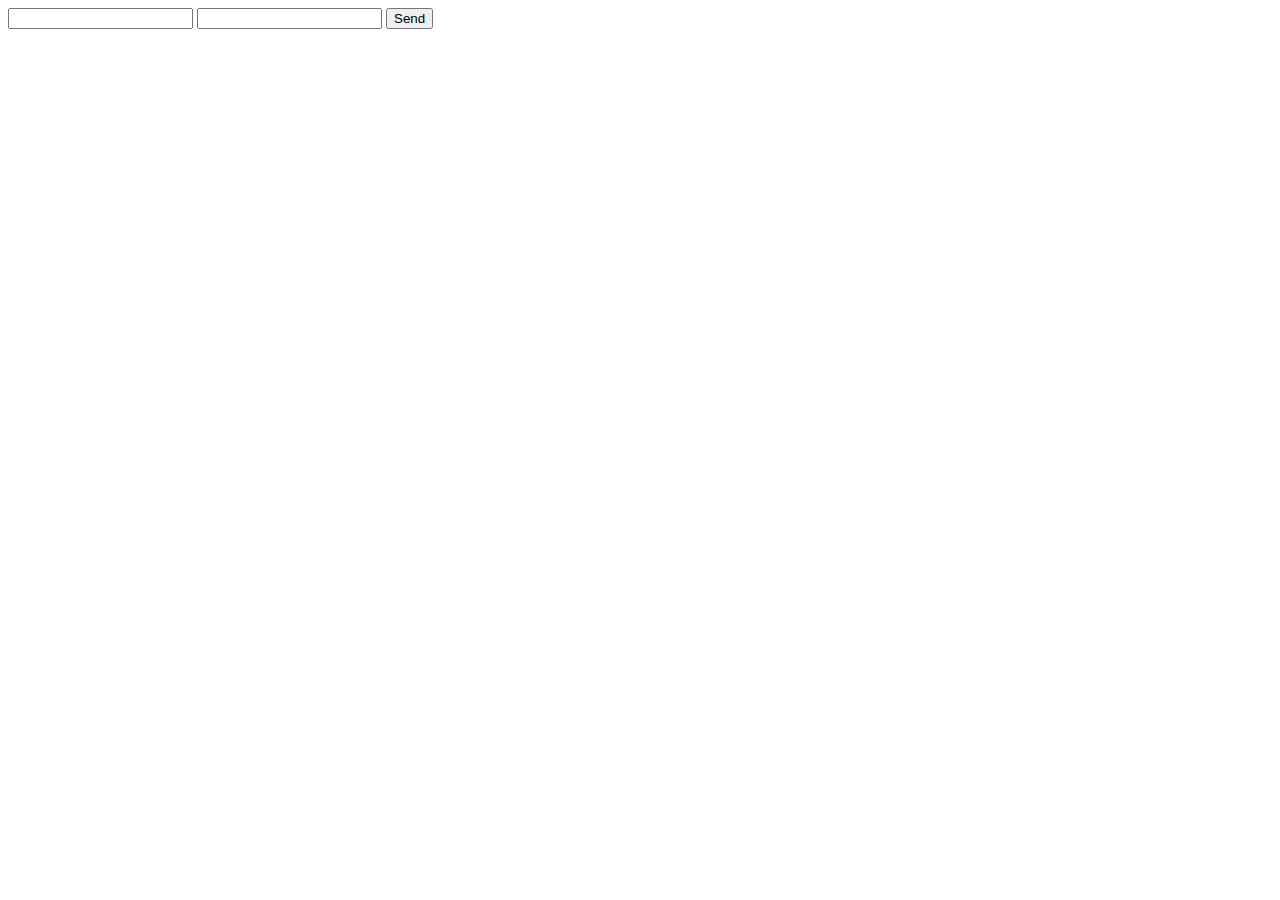
<file: formulaire.html>
<!DOCTYPE html>
<html lang="fr">
<head>
    <meta charset="utf-8">
    <title>Contact Form</title>
</head>
<body>
    <form action="https://formsubmit.co/clement.verdier@gmx.fr" method="POST">
        <input type="text" name="name" required>
        <input type="email" name="email" required>
        <button type="submit">Send</button>
   </form> 
</body>
</html>
</file>
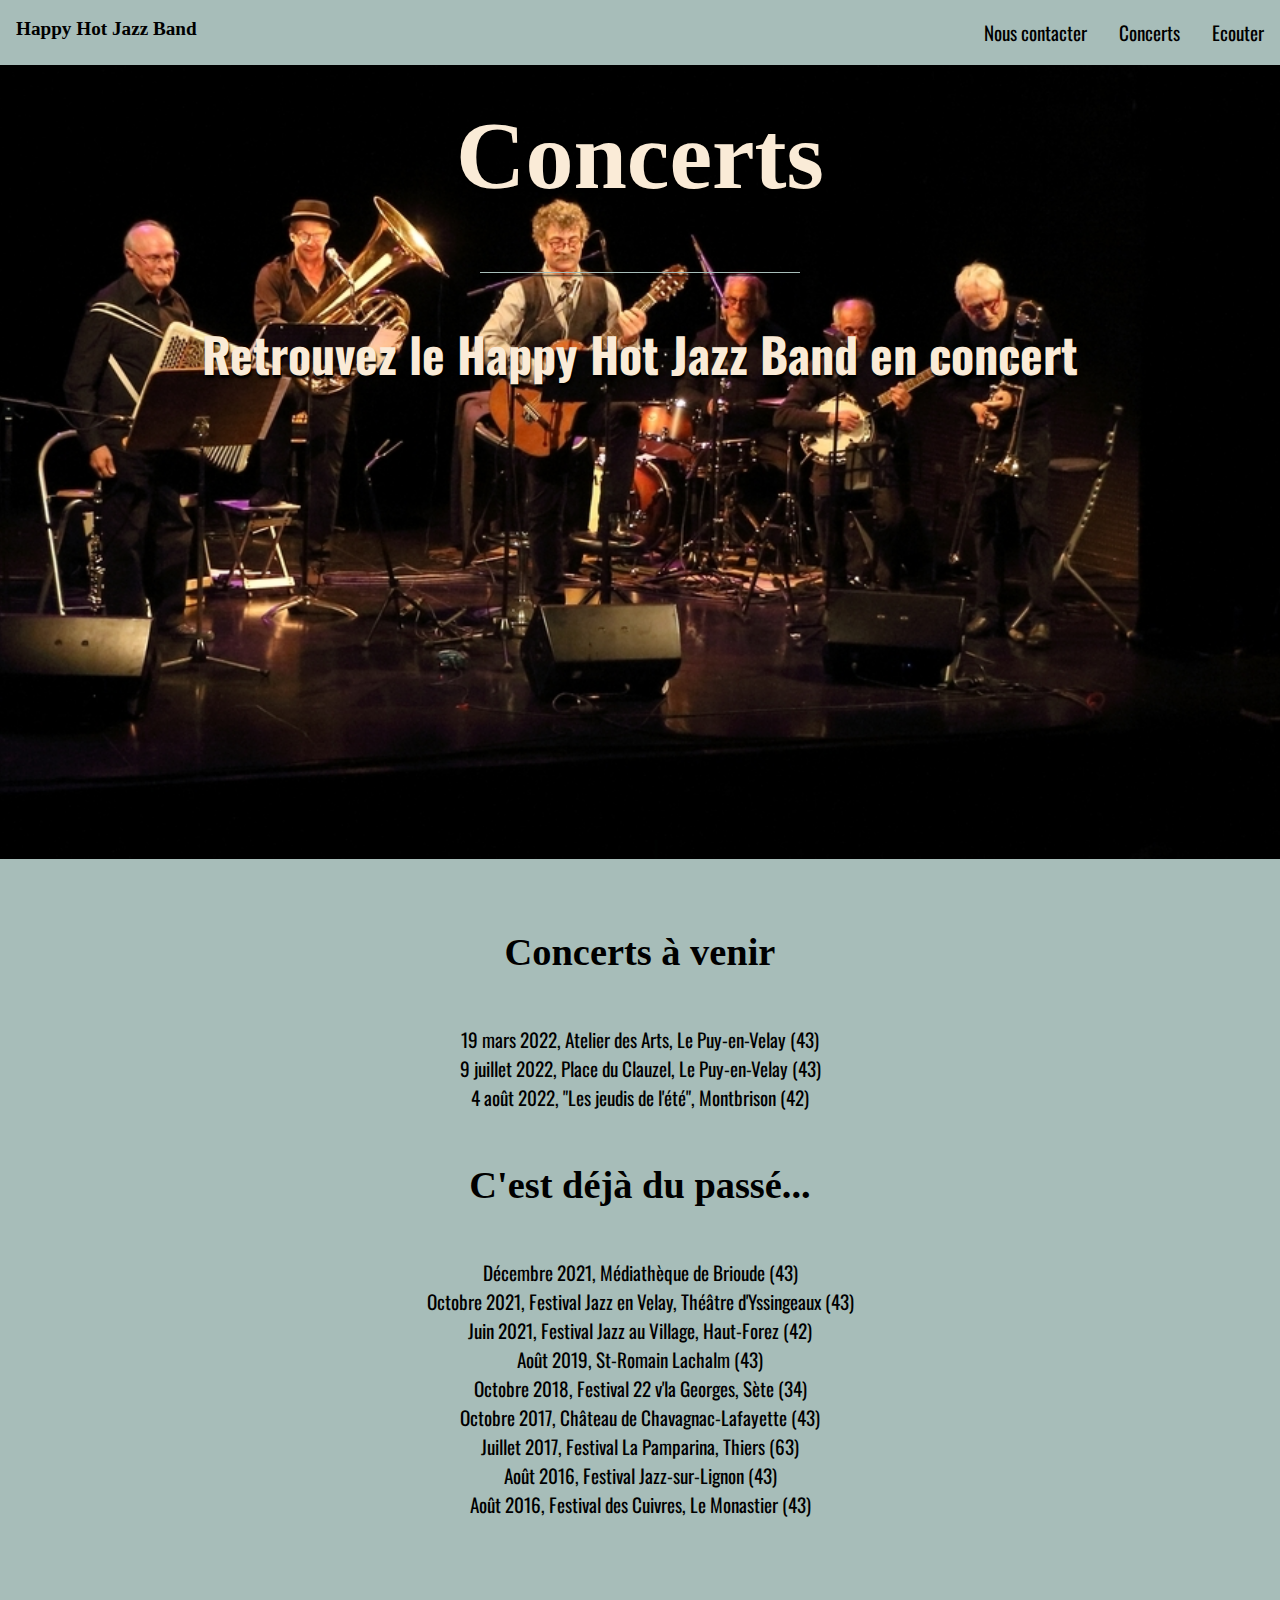
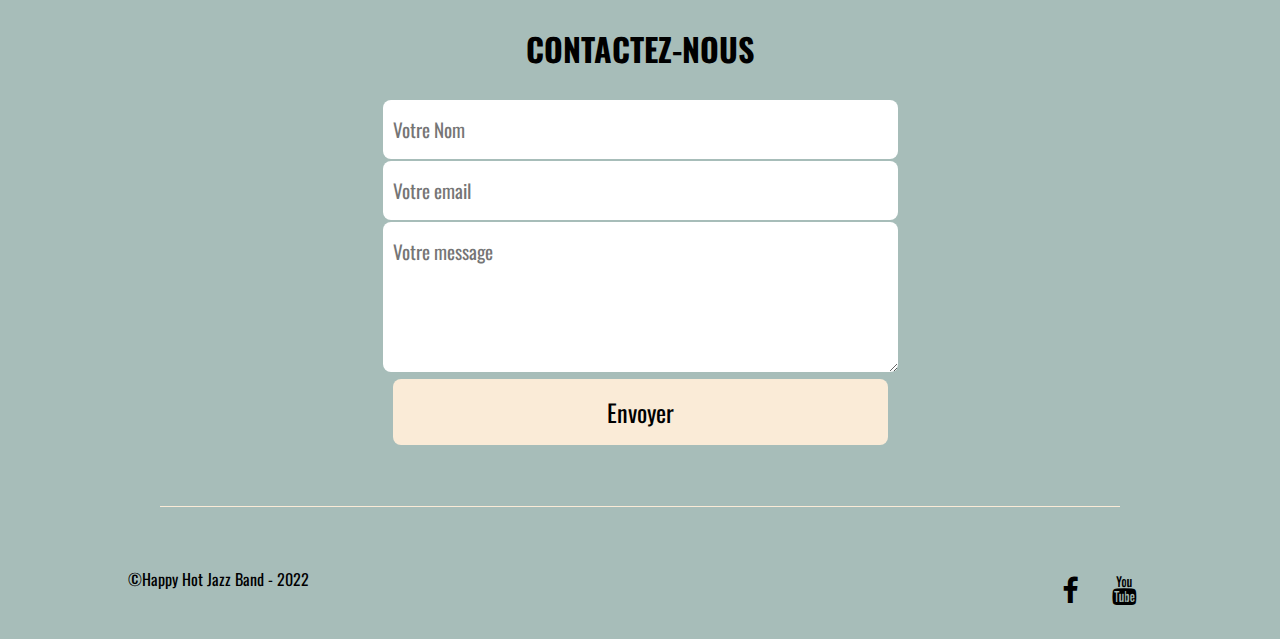
<file: media/HappyHot/concerts.html>
<!DOCTYPE html>
<html lang="fr">
    <head>
        <meta charset="UTF-8">
        <title>Happy Hot Jazz Quintet</title>
        <link rel="stylesheet" href="https://cdnjs.cloudflare.com/ajax/libs/font-awesome/4.7.0/css/font-awesome.css">
        <link rel="stylesheet" href="style.css">
    </head>
    <body>
        <header>
            <nav>
                <ul>
                    <li id="logo"><a href="index.html">Happy Hot Jazz Band</a></li>
                    <li><a href="ecouter.html">Ecouter</a></li>
                    <li><a href="#">Concerts</a></li>
                    <li><a href="#contact">Nous contacter</a></li>
                 </ul>
            </nav>
            <div id="imageConcerts">
                <h1>Concerts</h1>
                <div id="premierTrait"></div>
                <h3>Retrouvez le Happy Hot Jazz Band en concert</h3>
            </div>
        </header>

        <section id="calendrierConcerts">
            <div id="concertsFutur">
                <h4>Concerts à venir</h4>
                <p>
                    19 mars 2022, Atelier des Arts, Le Puy-en-Velay (43)
                    <br>9 juillet 2022, Place du Clauzel, Le Puy-en-Velay (43)
                    <br>4 août 2022, "Les jeudis de l'été", Montbrison (42)
                </p>
            </div>

            <div id="pastConcerts">
                <h4>C'est déjà du passé...</h4>
                <p>
                    Décembre 2021, Médiathèque de Brioude (43)
                    <br>Octobre 2021, Festival Jazz en Velay, Théâtre d'Yssingeaux (43)
                    <br>Juin 2021, Festival Jazz au Village, Haut-Forez (42)
                    <br>Août 2019, St-Romain Lachalm (43)
                    <br>Octobre 2018, Festival 22 v'la Georges, Sète (34)
                    <br>Octobre 2017, Château de Chavagnac-Lafayette (43)
                    <br>Juillet 2017, Festival La Pamparina, Thiers (63)
                    <br>Août 2016, Festival Jazz-sur-Lignon (43)
                    <br>Août 2016, Festival des Cuivres, Le Monastier (43)
                </p>
            </div>
        </section>
        <footer>
            <h2 id="contact">Contactez-nous</h2>
            <form action="https://formsubmit.co/happyhotjazz@gmail.com" method="POST">
                <input type="text" name="nom" placeholder="Votre Nom" required>
                <input type="email" name="email" placeholder="Votre email" required>
                <textarea type="text" name="message" placeholder="Votre message" required></textarea>
                <button type="submit">Envoyer</button>
           </form> 
            <div id="deuxiemeTrait"></div>
            <div id="copyrightIcons">
                <div id="copyright">
                    <span>&copy;Happy Hot Jazz Band - 2022</span>
                </div>
                <div id="icons">
                    <a href="https://fr-fr.facebook.com/happyhotjazz/"><i class="fa fa-facebook"></i></a>
                    <a href="https://www.youtube.com/channel/UCfX807s9owE_1ikRWGAtsmQ"><i class="fa fa-youtube"></i></a>
                </div>
            </div>
        </footer>
    </body>
</file>
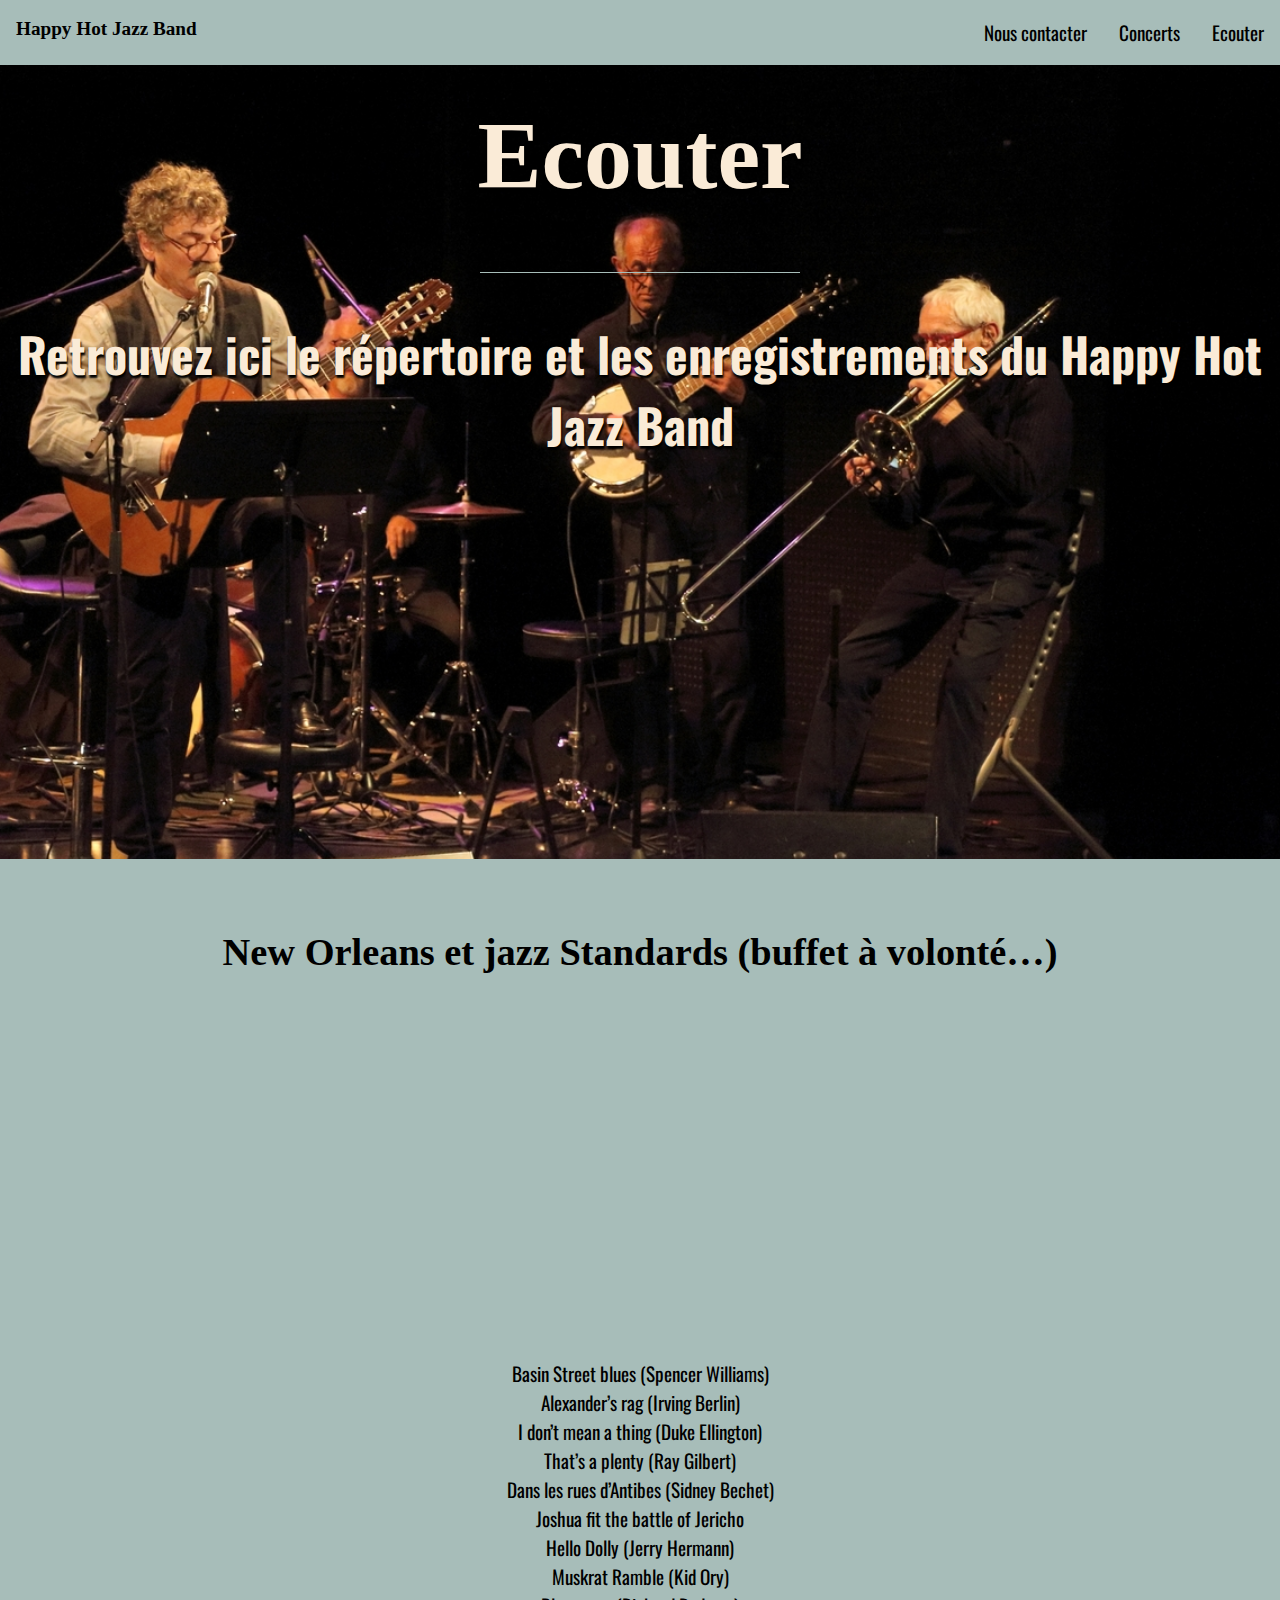
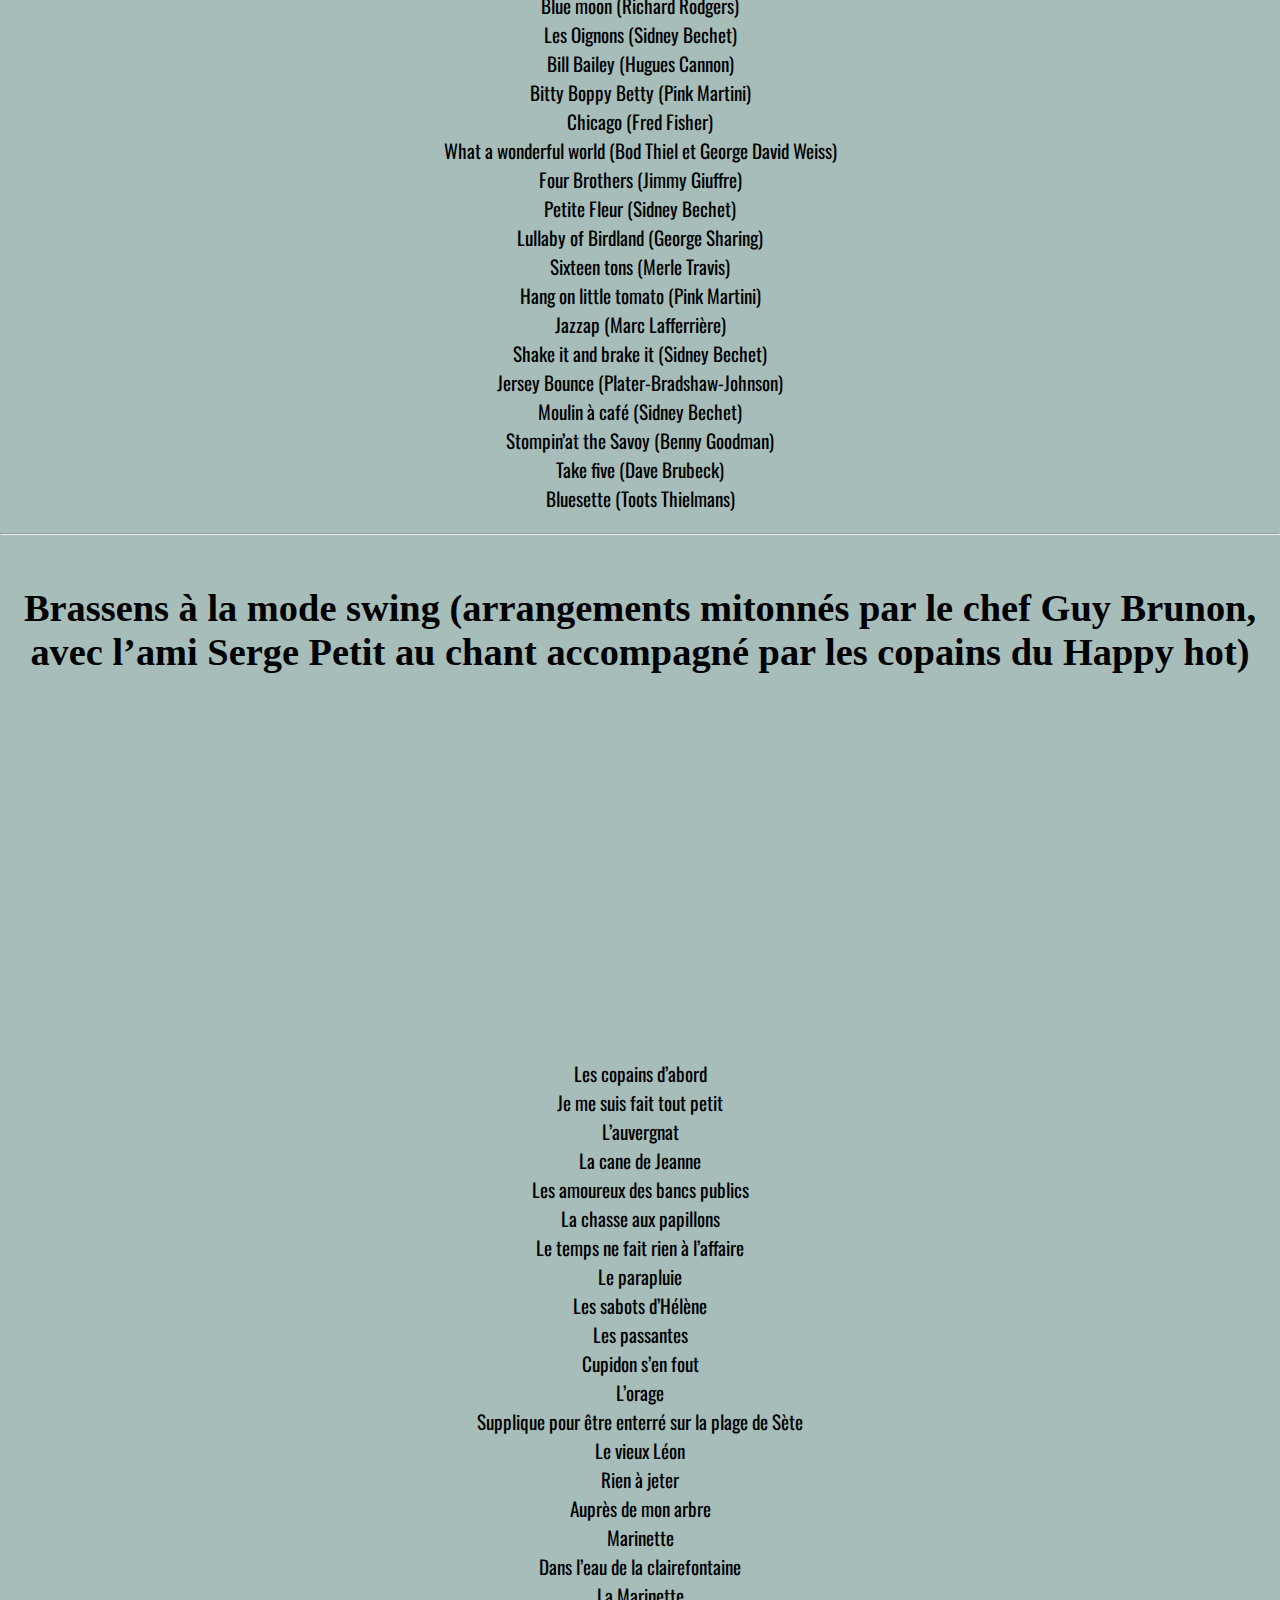
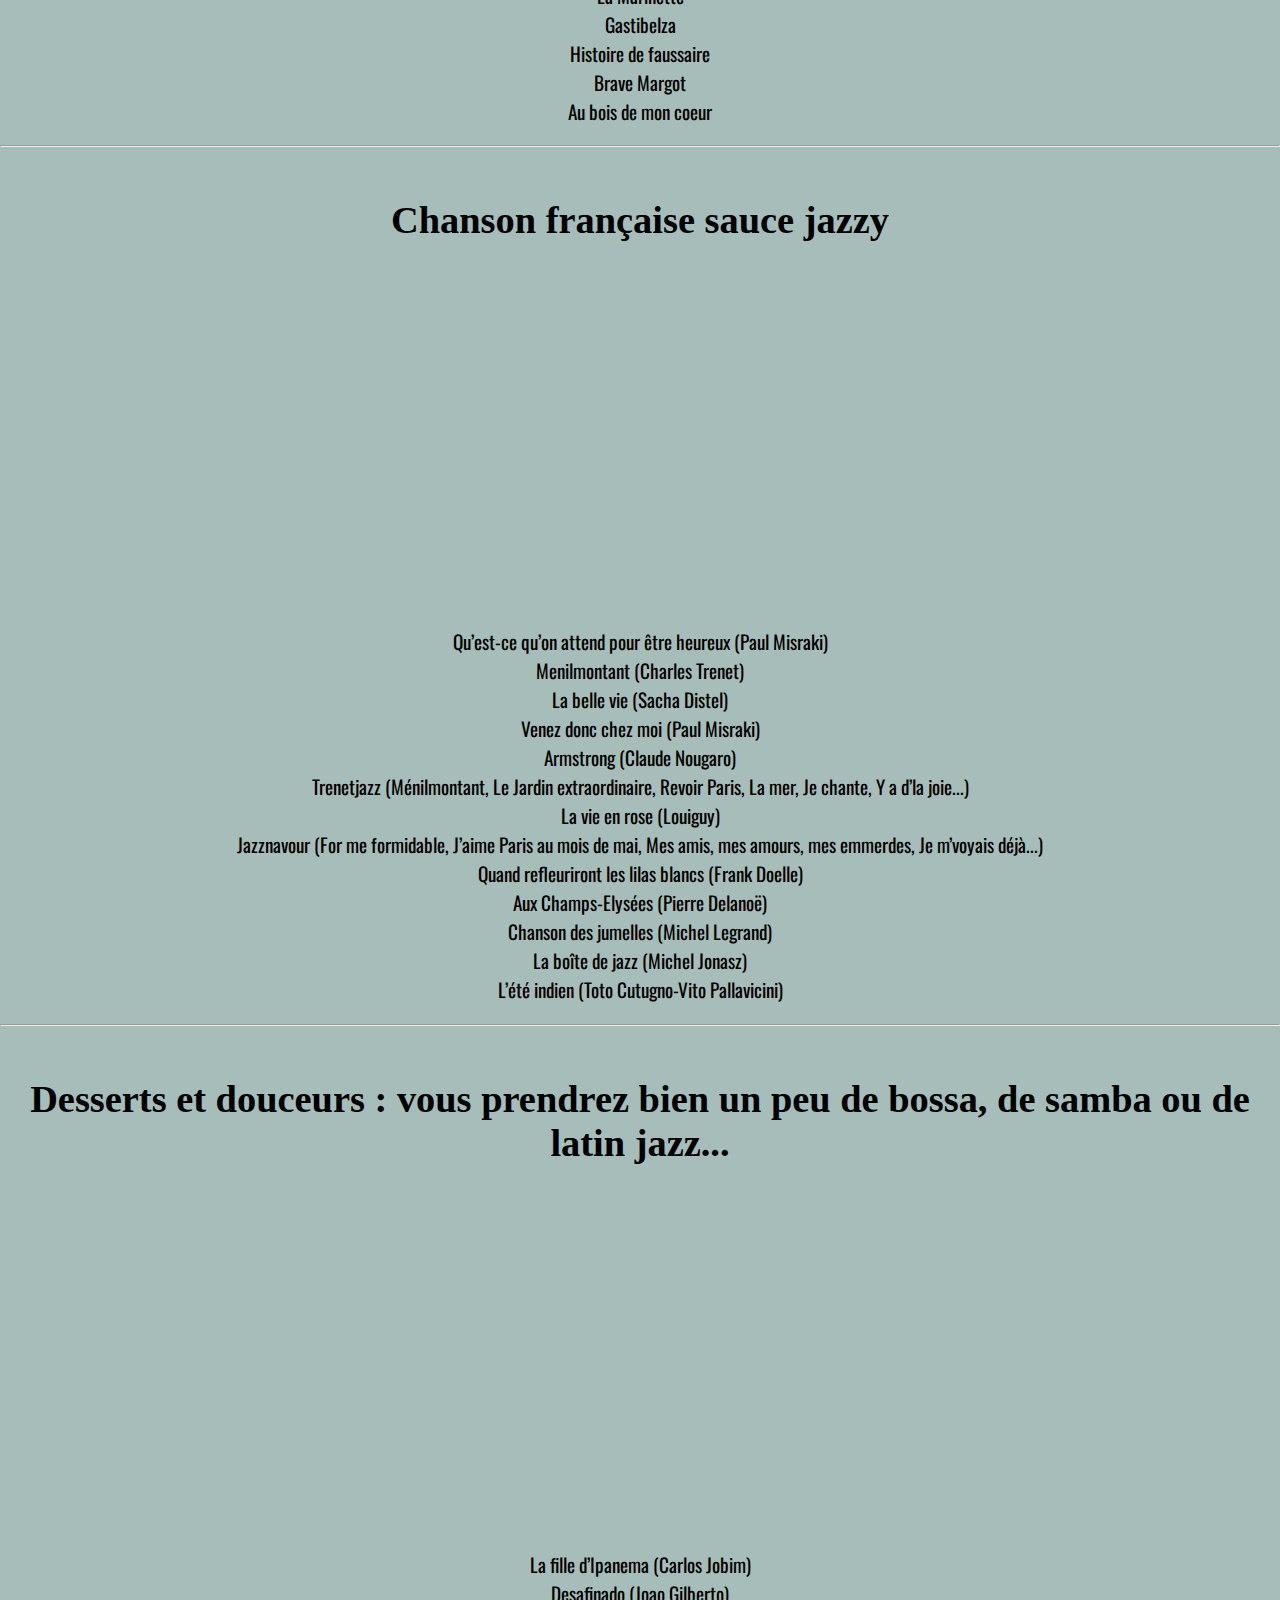
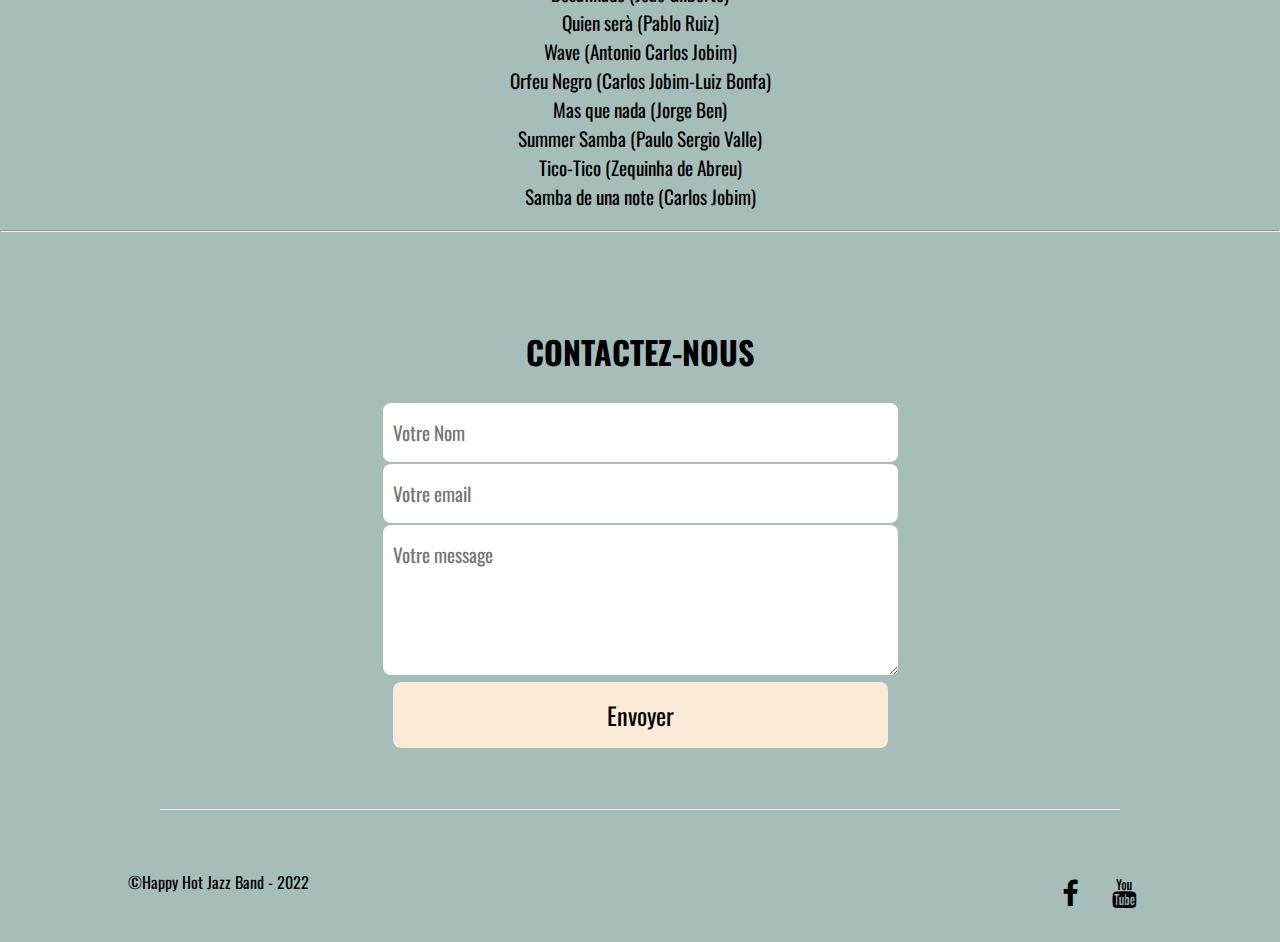
<file: media/HappyHot/ecouter.html>
<!DOCTYPE html>
<html lang="fr">
    <head>
        <meta charset="UTF-8">
        <title>Happy Hot Jazz Quintet</title>
        <link rel="stylesheet" href="https://cdnjs.cloudflare.com/ajax/libs/font-awesome/4.7.0/css/font-awesome.css">
        <link rel="stylesheet" href="style.css">
    </head>
    <body>
        <header>
            <nav>
                <ul>
                    <li id="logo"><a href="index.html">Happy Hot Jazz Band</a></li>
                    <li><a href="#">Ecouter</a></li>
                    <li><a href="concerts.html">Concerts</a></li>
                    <li><a href="#contact">Nous contacter</a></li>
                 </ul>
            </nav>
            <div id="imageEcouter">
                <h1>Ecouter</h1>
                <div id="premierTrait"></div>
                <h3>Retrouvez ici le répertoire et les enregistrements du Happy Hot Jazz Band</h3>
            </div>
        </header>

        <section id=prestationsEcouter>
            <div id="newOrleans">
                <h4>New Orleans et jazz Standards (buffet à volonté…)</h4>
                <iframe width="560" height="315" src="https://www.youtube.com/embed/KUB-pzEFXg4" title="YouTube video player" frameborder="0" allow="accelerometer; autoplay; clipboard-write; encrypted-media; gyroscope; picture-in-picture" allowfullscreen></iframe>
                <p> Basin Street blues (Spencer Williams)
                <br>Alexander’s rag (Irving Berlin)
                <br>I don’t mean a thing (Duke Ellington)
                <br>That’s a plenty (Ray Gilbert)
                <br>Dans les rues d’Antibes (Sidney Bechet)
                <br>Joshua fit the battle of Jericho
                <br>Hello Dolly (Jerry Hermann)
                <br>Muskrat Ramble (Kid Ory)
                <br>Blue moon (Richard Rodgers)
                <br>Les Oignons (Sidney Bechet)
                <br>Bill Bailey (Hugues Cannon)
                <br>Bitty Boppy Betty (Pink Martini)
                <br>Chicago (Fred Fisher)
                <br>What a wonderful world (Bod Thiel et George David Weiss)
                <br>Four Brothers (Jimmy Giuffre)
                <br>Petite Fleur (Sidney Bechet)
                <br>Lullaby of Birdland (George Sharing)
                <br>Sixteen tons (Merle Travis)
                <br>Hang on little tomato (Pink Martini)
                <br>Jazzap (Marc Lafferrière)
                <br>Shake it and brake it (Sidney Bechet)
                <br>Jersey Bounce (Plater-Bradshaw-Johnson)
                <br>Moulin à café (Sidney Bechet)
                <br>Stompin’at the Savoy (Benny Goodman)
                <br>Take five (Dave Brubeck)
                <br>Bluesette (Toots Thielmans)</p>
            </div>

            <hr>

            <div id="Brassens">
                <h4>Brassens à la mode swing (arrangements mitonnés par le chef Guy Brunon, avec l’ami Serge Petit au chant accompagné par les copains du Happy hot)</h4>
                <iframe width="560" height="315" src="https://www.youtube.com/embed/Ryy7PT-c8ec" title="YouTube video player" frameborder="0" allow="accelerometer; autoplay; clipboard-write; encrypted-media; gyroscope; picture-in-picture" allowfullscreen></iframe>
                <p>
                    Les copains d’abord
                    <br>Je me suis fait tout petit
                    <br>L’auvergnat
                    <br>La cane de Jeanne
                    <br>Les amoureux des bancs publics
                    <br>La chasse aux papillons
                    <br>Le temps ne fait rien à l’affaire
                    <br>Le parapluie
                    <br>Les sabots d’Hélène
                    <br>Les passantes
                    <br>Cupidon s’en fout
                    <br>L’orage
                    <br>Supplique pour être enterré sur la plage de Sète
                    <br>Le vieux Léon
                    <br>Rien à jeter
                    <br>Auprès de mon arbre
                    <br>Marinette
                    <br>Dans l’eau de la clairefontaine
                    <br>La Marinette
                    <br>Gastibelza
                    <br>Histoire de faussaire
                    <br>Brave Margot
                    <br>Au bois de mon coeur
                </p>
            </div>

            <hr>

            <div id="chanson">
                <h4>Chanson française sauce jazzy</h4>
                <iframe width="560" height="315" src="https://www.youtube.com/embed/EPYMgnpn014" title="YouTube video player" frameborder="0" allow="accelerometer; autoplay; clipboard-write; encrypted-media; gyroscope; picture-in-picture" allowfullscreen></iframe>
                <p>
                    Qu’est-ce qu’on attend pour être heureux (Paul Misraki)
                    <br>Menilmontant (Charles Trenet)
                    <br>La belle vie (Sacha Distel)
                    <br>Venez donc chez moi (Paul Misraki)
                    <br>Armstrong (Claude Nougaro)
                    <br>Trenetjazz (Ménilmontant, Le Jardin extraordinaire, Revoir Paris, La mer, Je chante, Y a d’la joie...)
                    <br>La vie en rose (Louiguy)
                    <br>Jazznavour (For me formidable, J’aime Paris au mois de mai, Mes amis, mes amours, mes emmerdes, Je m’voyais déjà...)
                    <br>Quand refleuriront les lilas blancs (Frank Doelle)
                    <br>Aux Champs-Elysées (Pierre Delanoë)
                    <br>Chanson des jumelles (Michel Legrand)
                    <br>La boîte de jazz (Michel Jonasz)
                    <br>L’été indien (Toto Cutugno-Vito Pallavicini)
                </p>
            </div>

            <hr>

            <div id="autresStyles">
                <h4>Desserts et douceurs : vous prendrez bien un peu de bossa, de samba ou de latin jazz...</h4>
                <iframe width="560" height="315" src="https://www.youtube.com/embed/l2zYy-duCuM" title="YouTube video player" frameborder="0" allow="accelerometer; autoplay; clipboard-write; encrypted-media; gyroscope; picture-in-picture" allowfullscreen></iframe>
                <p>
                    La fille d’Ipanema (Carlos Jobim)
                    <br>Desafinado (Joao Gilberto)
                    <br>Quien serà (Pablo Ruiz)
                    <br>Wave (Antonio Carlos Jobim)
                    <br>Orfeu Negro (Carlos Jobim-Luiz Bonfa)
                    <br>Mas que nada (Jorge Ben)
                    <br>Summer Samba (Paulo Sergio Valle)
                    <br>Tico-Tico (Zequinha de Abreu)
                    <br>Samba de una note (Carlos Jobim)
                </p>
                <hr>
            </div>
        </section>

        <footer>
            <h2 id="contact">Contactez-nous</h2>
            <form action="https://formsubmit.co/happyhotjazz@gmail.com" method="POST">
                <input type="text" name="nom" placeholder="Votre Nom" required>
                <input type="email" name="email" placeholder="Votre email" required>
                <textarea type="text" name="message" placeholder="Votre message" required></textarea>
                <button type="submit">Envoyer</button>
           </form> 
            <div id="deuxiemeTrait"></div>
            <div id="copyrightIcons">
                <div id="copyright">
                    <span>&copy;Happy Hot Jazz Band - 2022</span>
                </div>
                <div id="icons">
                    <a href="https://fr-fr.facebook.com/happyhotjazz/"><i class="fa fa-facebook"></i></a>
                    <a href="https://www.youtube.com/channel/UCfX807s9owE_1ikRWGAtsmQ"><i class="fa fa-youtube"></i></a>
                </div>
            </div>
        </footer>
    </body>
</file>
<file: style.css>
@import url('https://fonts.googleapis.com/css2?family=Oswald:wght@300&family=Permanent+Marker&display=swap');

html {
    scroll-behavior: smooth;
}

body {
    font-family: 'Oswald', sans-serif;
    padding: 0;
    margin: 0;
}

ul {
    margin: 0;
    padding: 0;
}

li {
    list-style-type: none;
}

h2 {
    text-transform: uppercase;
    text-align: center;
    padding-top: 30px;
    font-size: 2em;
}

a {
    text-decoration: none;
    color: black;
}

hr {
    background-color: #a7bdb9;
}
/* ******************************NAVBAR***************************** */

nav {
    overflow: hidden;
    background-color: #a7bdb9;
    position: fixed;
    width: 100%;   
}

header li {
    float: right;
    font-size: 1.2em;
}

header li a {
    text-decoration: none;
    display: block;
    text-align: center;
    padding: 18px 16px;
}

#logo {
    font-family: 'Permanent Marker', cursive;
    font-weight: bold;
    float: left;
}

/* *********************IMAGE PRINCIPALE************************** */

#imagePrincipale {
    padding-top: 60px;
    background: url(media/image-principale.jpg) no-repeat fixed 50% 50%;
    background-size: cover;
    height: 799px;
}

h1 {
    font-family: 'Permanent Marker', cursive;
    text-align: center;
    color: antiquewhite;
    font-size: 6em;
    margin-top: 40px;
    text-shadow: 1px 3px 2px black;
}

#premierTrait {
    height: 1px;
    width: 25%;
    margin: -3px auto;
    background-color: #a7bdb9;
    box-shadow: 1px 3px 2px black;
}

h3 {
    text-align: center;
    color: antiquewhite;
    font-size: 3em;
    text-shadow: 1px 3px 2px black;
}

/* *********************** PRESENTATION ***************************** */

#presentation {
    background-color: #a7bdb9;
    padding: 10px 0px 100px 0px;
}

#textIntro {
    padding: 0px 20%;
}

#textPresentation {
    font-size: 1.8em;
}

#prestations {
    display: flex;
    flex-wrap: wrap;
    justify-content: space-between;
    padding: 30px 10%;
    background-color: #a7bdb9;
}

.imagesPrestations h4 {
    font-family: 'Permanent Marker', cursive;
    text-align: center;
    font-size: 2.2em;
    margin: 15px;
    font-weight: 300;
}


.imagesPrestations img {
    border-radius: 10px;
    box-shadow: 3px 4px 5px 4px black;
}

.imagesPrestations img:hover {
    opacity: 0.5;
    transform scale(1.05);
    transition: 0.6s ease-in-out;
}

#musiciens1 {
    display: flex;
    flex-wrap: wrap;
    justify-content: space-between;
    align-content: space-between;
    padding: 30px 10%;
    background-color: #a7bdb9;
}

#musiciens2 {
    display: flex;
    flex-wrap: wrap;
    justify-content: space-between;
    align-content: space-between;
    padding: 30px 10%;
    background-color: #a7bdb9;
}


.imagesMusiciens1 img {
    border-radius: 10px;
    box-shadow: 3px 4px 5px 4px black;
}

.imagesMusiciens1 h4 {
    font-family: 'Permanent Marker', cursive;
    text-align: center;
    font-size: 1.2em;
    margin: 15px;
    font-weight: 300;
}

.imagesMusiciens2 img {
    border-radius: 10px;
    box-shadow: 3px 4px 5px 4px black;
}

.imagesMusiciens2 h4 {
    font-family: 'Permanent Marker', cursive;
    text-align: center;
    font-size: 1.2em;
    margin: 15px;
    font-weight: 300;
}

/* ************************ YOUTUBE ***************************** */

#youtube {
    background-color: #a7bdb9;
    padding-top: 30px;
}

iframe {
    display: block;
    margin: auto;
}

/* ************************ FOOTER ****************************** */

footer {
    background-color: #a7bdb9;
    padding: 20px 0 10px 0;
    text-align: center;
}

form {
    margin: 0 auto;
    max-width: 900px;
}

input, textarea, button {
    border: none;
    width: 55%;
    padding: 15px 10px;
    margin: 1px 0;
    font-size: 1.2em;
    font-family: 'Oswald', sans-serif;
    border-radius: 8px;
}

textarea {
    height: 120px;
}

button {
    font-size: 1.5em;
    background-color: antiquewhite;
}

button:hover {
    background-color: chocolate;
    color: antiquewhite;
    cursor: pointer;
    transition: 0.3s ease-in-out;
}

#deuxiemeTrait {
    height: 1px;
    width: 75%;
    background-color: antiquewhite;
    margin: 60px auto;
}

#copyrightIcons {
    display: flex;
    margin-bottom: 20px;
    padding: 0 10%;
}

#copyright {
    width: 50%;
    text-align: left;
    color: black;
}

#icons {
    width: 50%;
    text-align: right;
}

#icons a {
    display: inline-block;
    margin: 0 15px;
    font-size: 1.8em;
}

#icons a:hover {
    transform: scale(1.5);
    transition: 0.1s;
}

/* ********************** IMAGE PRINCIPALE "ECOUTER" ******************* */

#imageEcouter {
    padding-top: 60px;
    background: url(media/imagePrincipaleEcouter.jpg) no-repeat fixed 50% 50%;
    background-size: cover;
    height: 799px;
}

/* ********************** IMAGE PRINCIPALE "Concerts" ******************* */

#imageConcerts {
    padding-top: 60px;
    background: url(media/image_concerts.jpg) no-repeat fixed 50% 50%;
    background-size: cover;
    height: 799px;
}

/* ********************** Page Ecouter******************* */

#prestationsEcouter {
    background-color: #a7bdb9;
    padding: 20px 0 10px 0;
    text-align: center;
    font-family: 'Oswald', sans-serif;
    font-size: 1.2em;
}

h4 {
    font-family: 'Permanent Marker', cursive;
    font-size: 2em;
}

/* ********************** Page Concerts******************* */

#calendrierConcerts {
    background-color: #a7bdb9;
    padding: 20px 0 10px 0;
    text-align: center;
    font-family: 'Oswald', sans-serif;
    font-size: 1.2em; 
}
</file>
<file: media/HappyHot/style.css>
@import url('https://fonts.googleapis.com/css2?family=Oswald:wght@300&family=Permanent+Marker&display=swap');

html {
    scroll-behavior: smooth;
}

body {
    font-family: 'Oswald', sans-serif;
    padding: 0;
    margin: 0;
}

ul {
    margin: 0;
    padding: 0;
}

li {
    list-style-type: none;
}

h2 {
    text-transform: uppercase;
    text-align: center;
    padding-top: 30px;
    font-size: 2em;
}

a {
    text-decoration: none;
    color: black;
}

hr {
    background-color: #a7bdb9;
}
/* ******************************NAVBAR***************************** */

nav {
    overflow: hidden;
    background-color: #a7bdb9;
    position: fixed;
    width: 100%;   
}

header li {
    float: right;
    font-size: 1.2em;
}

header li a {
    text-decoration: none;
    display: block;
    text-align: center;
    padding: 18px 16px;
}

#logo {
    font-family: 'Permanent Marker', cursive;
    font-weight: bold;
    float: left;
}

/* *********************IMAGE PRINCIPALE************************** */

#imagePrincipale {
    padding-top: 60px;
    background: url(media/image-principale.jpg) no-repeat fixed 50% 50%;
    background-size: cover;
    height: 799px;
}

h1 {
    font-family: 'Permanent Marker', cursive;
    text-align: center;
    color: antiquewhite;
    font-size: 6em;
    margin-top: 40px;
    text-shadow: 1px 3px 2px black;
}

#premierTrait {
    height: 1px;
    width: 25%;
    margin: -3px auto;
    background-color: #a7bdb9;
    box-shadow: 1px 3px 2px black;
}

h3 {
    text-align: center;
    color: antiquewhite;
    font-size: 3em;
    text-shadow: 1px 3px 2px black;
}

/* *********************** PRESENTATION ***************************** */

#presentation {
    background-color: #a7bdb9;
    padding: 10px 0px 100px 0px;
}

#textIntro {
    padding: 0px 20%;
}

#textPresentation {
    font-size: 1.8em;
}

#prestations {
    display: flex;
    flex-wrap: wrap;
    justify-content: space-between;
    padding: 30px 10%;
    background-color: #a7bdb9;
}

.imagesPrestations h4 {
    font-family: 'Permanent Marker', cursive;
    text-align: center;
    font-size: 1.8em;
    margin: 15px;
    font-weight: 300;
}

.imagesPrestations img {
    border-radius: 10px;
    box-shadow: 3px 4px 5px 4px black;
}

.imagesPrestations img:hover {
    opacity: 0.5;
    transform scale(1.05);
    transition: 0.6s ease-in-out;
}

#musiciens1 {
    display: flex;
    flex-wrap: wrap;
    justify-content: space-between;
    align-content: space-between;
    padding: 30px 10%;
    background-color: #a7bdb9;
}

#musiciens2 {
    display: flex;
    flex-wrap: wrap;
    justify-content: space-between;
    align-content: space-between;
    padding: 30px 10%;
    background-color: #a7bdb9;
}


.imagesMusiciens1 img {
    border-radius: 10px;
    box-shadow: 3px 4px 5px 4px black;
}

.imagesMusiciens1 h4 {
    font-family: 'Permanent Marker', cursive;
    text-align: center;
    font-size: 1.2em;
    margin: 15px;
    font-weight: 300;
}

.imagesMusiciens2 img {
    border-radius: 10px;
    box-shadow: 3px 4px 5px 4px black;
}

.imagesMusiciens2 h4 {
    font-family: 'Permanent Marker', cursive;
    text-align: center;
    font-size: 1.2em;
    margin: 15px;
    font-weight: 300;
}

/* ************************ YOUTUBE ***************************** */

#youtube {
    background-color: #a7bdb9;
}

iframe {
    display: block;
    margin: auto;
}

/* ************************ FOOTER ****************************** */

footer {
    background-color: #a7bdb9;
    padding: 20px 0 10px 0;
    text-align: center;
}

form {
    margin: 0 auto;
    max-width: 900px;
}

input, textarea, button {
    border: none;
    width: 55%;
    padding: 15px 10px;
    margin: 1px 0;
    font-size: 1.2em;
    font-family: 'Oswald', sans-serif;
    border-radius: 8px;
}

textarea {
    height: 120px;
}

button {
    font-size: 1.5em;
    background-color: antiquewhite;
}

button:hover {
    background-color: chocolate;
    color: antiquewhite;
    cursor: pointer;
    transition: 0.3s ease-in-out;
}

#deuxiemeTrait {
    height: 1px;
    width: 75%;
    background-color: antiquewhite;
    margin: 60px auto;
}

#copyrightIcons {
    display: flex;
    margin-bottom: 20px;
    padding: 0 10%;
}

#copyright {
    width: 50%;
    text-align: left;
    color: black;
}

#icons {
    width: 50%;
    text-align: right;
}

#icons a {
    display: inline-block;
    margin: 0 15px;
    font-size: 1.8em;
}

#icons a:hover {
    transform: scale(1.5);
    transition: 0.1s;
}

/* ********************** IMAGE PRINCIPALE "ECOUTER" ******************* */

#imageEcouter {
    padding-top: 60px;
    background: url(media/imagePrincipaleEcouter.jpg) no-repeat fixed 50% 50%;
    background-size: cover;
    height: 799px;
}

/* ********************** IMAGE PRINCIPALE "Concerts" ******************* */

#imageConcerts {
    padding-top: 60px;
    background: url(media/image_concerts.jpg) no-repeat fixed 50% 50%;
    background-size: cover;
    height: 799px;
}

/* ********************** Page Ecouter******************* */

#prestationsEcouter {
    background-color: #a7bdb9;
    padding: 20px 0 10px 0;
    text-align: center;
    font-family: 'Oswald', sans-serif;
    font-size: 1.2em;
}

h4 {
    font-family: 'Permanent Marker', cursive;
    font-size: 2em;
}

/* ********************** Page Concerts******************* */

#calendrierConcerts {
    background-color: #a7bdb9;
    padding: 20px 0 10px 0;
    text-align: center;
    font-family: 'Oswald', sans-serif;
    font-size: 1.2em; 
}
</file>
